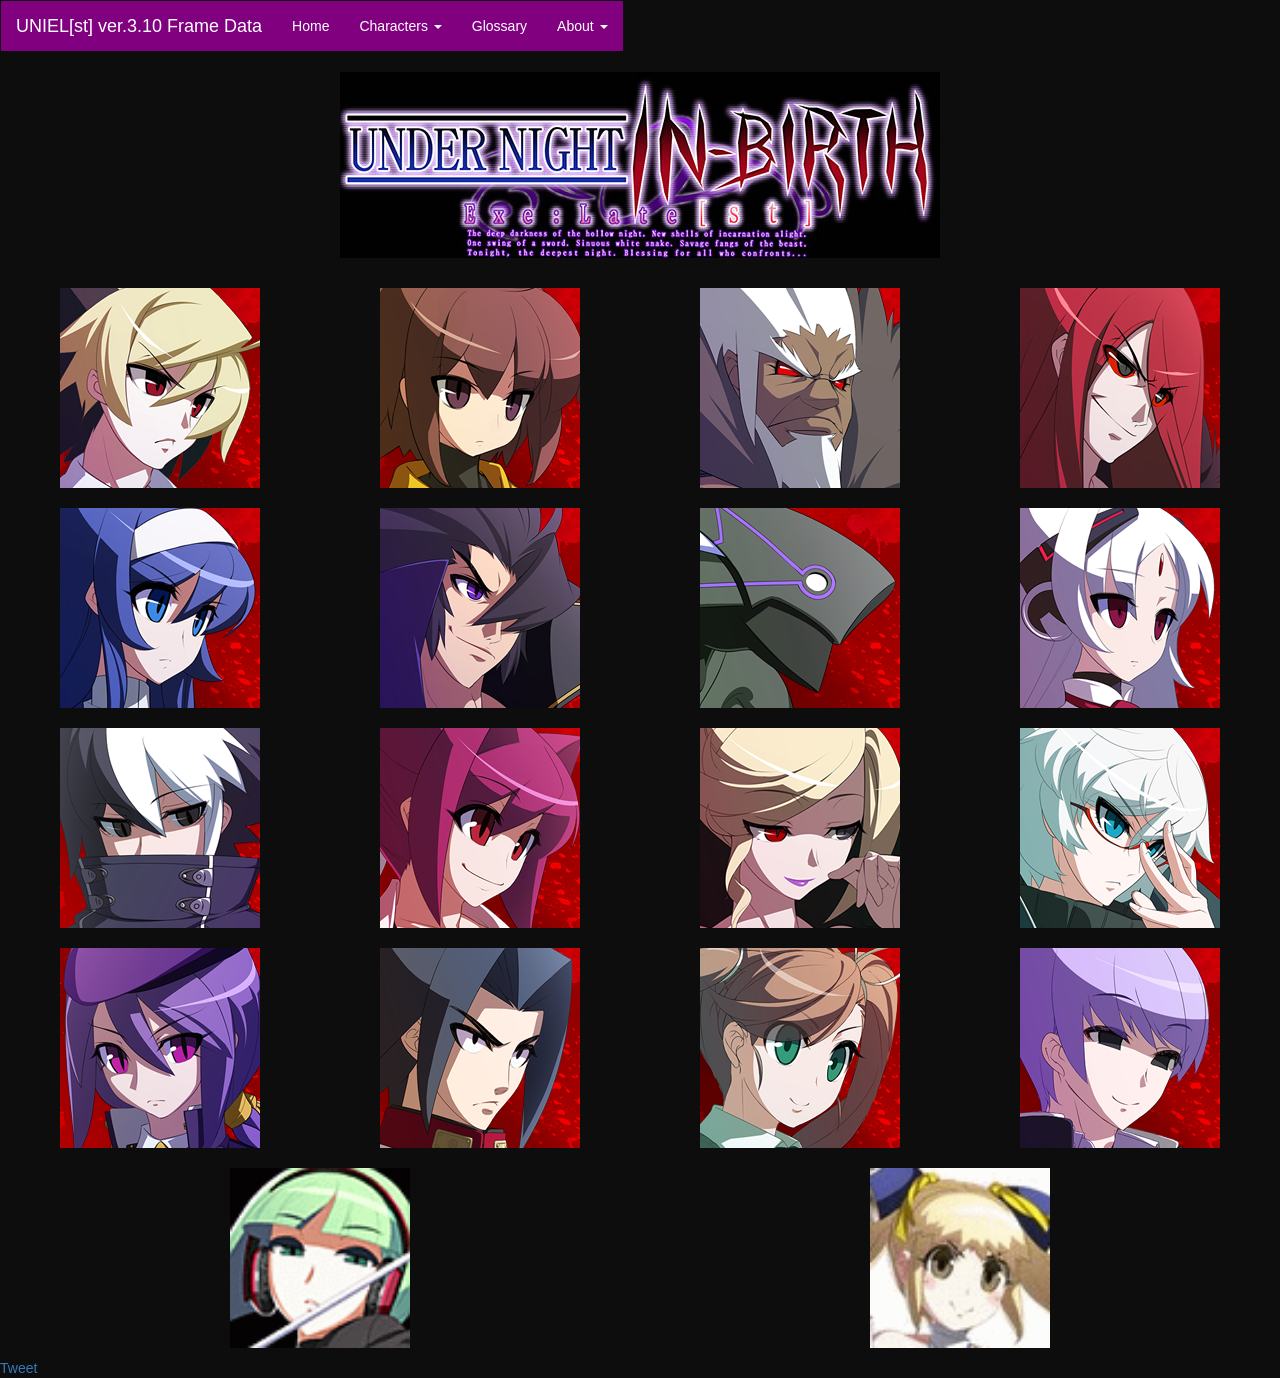
<file: index.html>
<!doctype html>
<html lang="en">
  <head>
    <meta charset="UTF-8">
    <title>Project 1</title>
    <link rel="stylesheet" href="https://maxcdn.bootstrapcdn.com/bootstrap/3.3.7/css/bootstrap.min.css" integrity="sha384-BVYiiSIFeK1dGmJRAkycuHAHRg32OmUcww7on3RYdg4Va+PmSTsz/K68vbdEjh4u" crossorigin="anonymous">
    <link rel="stylesheet" type="text/css" href="./css/master.css">
    <link rel="stylesheet" type="text/css" href="./css/index.css">
  </head>
  <body>
    <!-- TODO: Use PHP to have an include for a universal header and footer so there isn't so much copy and paste code -->
    <header>
      <nav class="navbar navbar-dark bg-light" id="menu">
        <a href="index.html" class="navbar-brand menu-item">UNIEL[st] ver.3.10 Frame Data</a>
        <ul class="nav navbar-nav">
          <li class="nav-item active">
            <a href="index.html" class="nav-link menu-item">Home <span class="sr-only">(current)</span></a>
          </li>
          <li class="dropdown">
            <a href="#" class="dropdown-toggle menu-item" data-toggle="dropdown" role="button" aria-haspopup="true" aria-expanded="false">Characters <span class="caret"></span></a>
            <ul class="dropdown-menu">
              <li><a href="chara/hyde.html">Hyde</a></li>
              <li><a href="chara/linne.html">Linne</a></li>
              <li><a href="chara/waldstein.html">Waldstein</a></li>
              <li><a href="chara/carmine.html">Carmine</a></li>
              <li><a href="construction/index.html">Orie</a></li>
              <li><a href="construction/index.html">Gordeau</a></li>
              <li><a href="construction/index.html">Merkava</a></li>
              <li><a href="construction/index.html">Vatista</a></li>
              <li><a href="construction/index.html">Seth</a></li>
              <li><a href="construction/index.html">Yuzuriha</a></li>
              <li><a href="construction/index.html">Hilda</a></li>
              <li><a href="construction/index.html">Chaos</a></li>
              <li><a href="construction/index.html">Eltnum</a></li>
              <li><a href="construction/index.html">Akatsuki</a></li>
              <li><a href="construction/index.html">Nanase</a></li>
              <li><a href="construction/index.html">Byakuya</a></li>
              <li><a href="construction/index.html">Phonon</a></li>
              <li><a href="construction/index.html">Mika</a></li>
            </ul>
          </li>
          <li class="nav-item">
            <a href="glossary/index.html" class="nav-link menu-item">Glossary</a>
          </li>
          <li class="dropdown">
            <a href="#" class="dropdown-toggle menu-item" data-toggle="dropdown" role="button" aria-haspopup="true" aria-expanded="false">About <span class="caret"></span></a>
            <ul class="dropdown-menu">
              <li><a href="contents/contact.html">Contact Us</a></li>
              <li><a href="contents/faq.html">About This Site</a></li>
              <li><a href="contents/link.html">Links</a></li>
            </ul>
          </li>
        </ul>
      </nav>
    </header>

    <img id="mainLogo" src="./img/unielst_logo.jpg" alt="UNDER NIGHT IN-BIRTH Exe:Late[st]" /><br>

    <div class="chara-icon-row">
      <a href="chara/hyde.html" class="chara-icon">
        <img src="./img/chara_icon/uni01_hyde.png" alt="Hyde" />
      </a>

      <a href="chara/linne.html" class="chara-icon">
        <img src="./img/chara_icon/uni02_linne.png" alt="Linne" />
      </a>

      <a href="chara/waldstein.html" class="chara-icon">
        <img src="./img/chara_icon/uni03_waldstein.png" alt="Waldstein" />
      </a>

      <a href="chara/carmine.html" class="chara-icon">
        <img src="./img/chara_icon/uni04_carmine.png" alt="Carmine" />
      </a>
    </div>

    <div class="chara-icon-row">
      <img class="chara-icon" src="./img/chara_icon/uni05_orie.png" alt="Orie" />
      <img class="chara-icon" src="./img/chara_icon/uni06_gordeau.png" alt="Gordeau" />
      <img class="chara-icon" src="./img/chara_icon/uni07_merkava.png" alt="Merkava" />
      <img class="chara-icon" src="./img/chara_icon/uni08_vatista.png" alt="Vatista" />
    </div>

    <div class="chara-icon-row">
      <img class="chara-icon" src="./img/chara_icon/uni09_seth.png" alt="Seth" />
      <img class="chara-icon" src="./img/chara_icon/uni10_yuzuriha.png" alt="Yuzuriha" />
      <img class="chara-icon" src="./img/chara_icon/uni11_hilda.png" alt="Hilda" />
      <img class="chara-icon" src="./img/chara_icon/uni12_chaos.png" alt="Chaos" />
    </div>

    <div class="chara-icon-row">
      <img class="chara-icon" src="./img/chara_icon/uni13_eltnum.png" alt="Eltnum" />
      <img class="chara-icon" src="./img/chara_icon/uni14_akatsuki.png" alt="Akatsuki" />
      <img class="chara-icon" src="./img/chara_icon/uni15_nanase.png" alt="Nanase" />
      <img class="chara-icon" src="./img/chara_icon/uni16_byakuya.png" alt="Byakuya" />
    </div>

    <div class="chara-icon-row">
      <img class="chara-icon chara-icon-temp" src="./img/uni17_phonon_temp.png" alt="Phonon" />
      <img class="chara-icon chara-icon-temp" src="./img/uni18_mika_temp.png" alt="Mika" />
    </div>

    <footer class="footer">
      <a href="https://twitter.com/share" class="twitter-share-button" data-text="@mattbowytz is the best teacher ever!!!" data-hashtags="CS1550" data-show-count="false">Tweet</a><script async src="https://platform.twitter.com/widgets.js" charset="utf-8"></script>
    </footer>

    <script src="https://ajax.googleapis.com/ajax/libs/jquery/3.1.1/jquery.min.js"></script>
    <script src="https://maxcdn.bootstrapcdn.com/bootstrap/3.3.7/js/bootstrap.min.js" integrity="sha384-Tc5IQib027qvyjSMfHjOMaLkfuWVxZxUPnCJA7l2mCWNIpG9mGCD8wGNIcPD7Txa" crossorigin="anonymous"></script>
  </body>
</html>
</file>
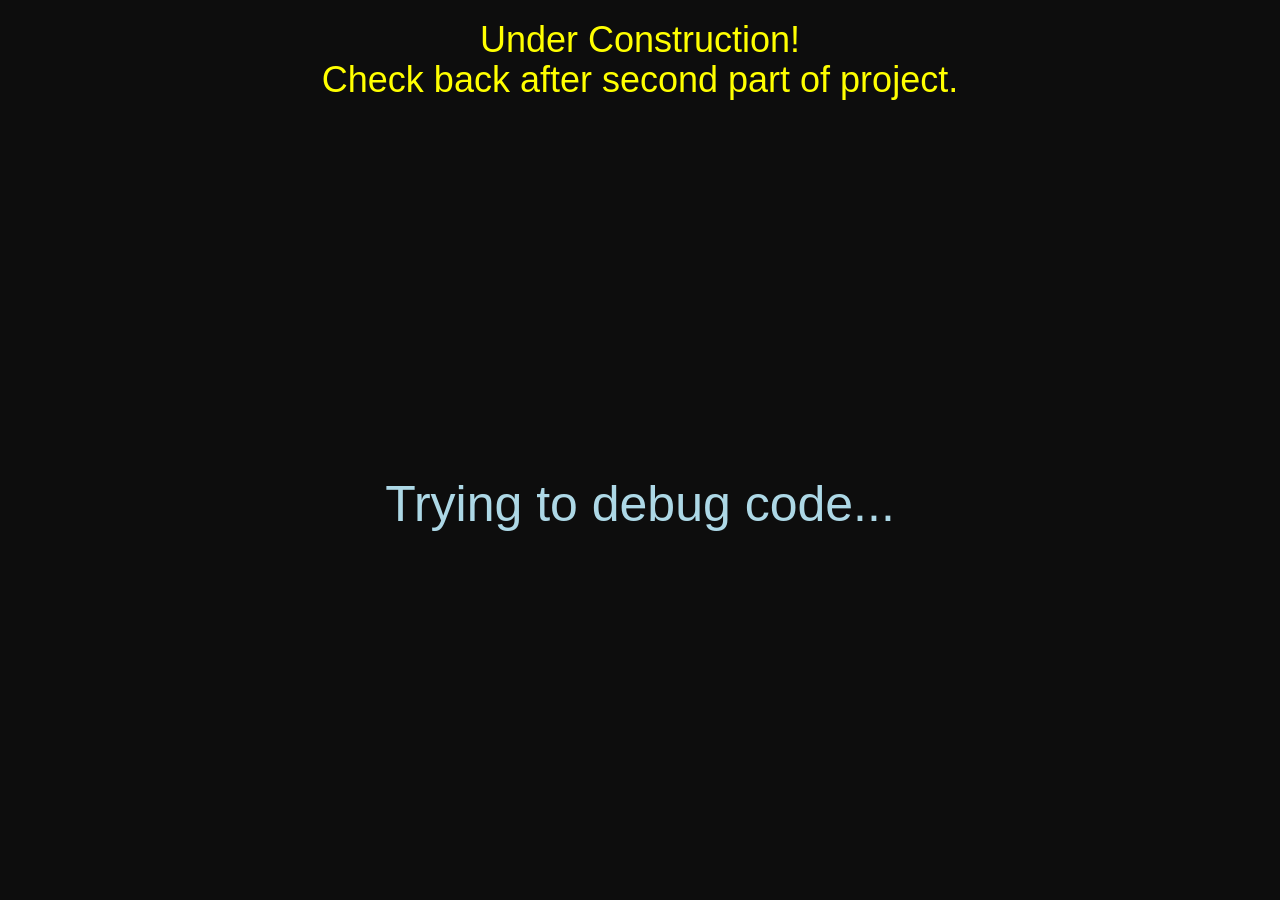
<file: construction/index.html>
<!doctype html>
<html lang="en">
  <head>
    <meta charset="UTF-8">
    <title>Project 1</title>
    <link rel="stylesheet" href="https://maxcdn.bootstrapcdn.com/bootstrap/3.3.7/css/bootstrap.min.css" integrity="sha384-BVYiiSIFeK1dGmJRAkycuHAHRg32OmUcww7on3RYdg4Va+PmSTsz/K68vbdEjh4u" crossorigin="anonymous">
    <link rel="stylesheet" type="text/css" href="../css/master.css">
    <link rel="stylesheet" type="text/css" href="../css/construction.css">
  </head>
  <body>
    <h1>
      Under Construction! <br>
      Check back after second part of project.
    </h1>

    <video autoplay loop>
      <source src="../img/joke/debugging_code.mp4" type="video/mp4">
      Your browser does not support the video tag.
    </video>

    <br><br>

    <p>
      Trying to debug code...
    </p>

    <script src="https://ajax.googleapis.com/ajax/libs/jquery/3.1.1/jquery.min.js"></script>
    <script src="https://maxcdn.bootstrapcdn.com/bootstrap/3.3.7/js/bootstrap.min.js" integrity="sha384-Tc5IQib027qvyjSMfHjOMaLkfuWVxZxUPnCJA7l2mCWNIpG9mGCD8wGNIcPD7Txa" crossorigin="anonymous"></script>
  </body>
</html>
</file>
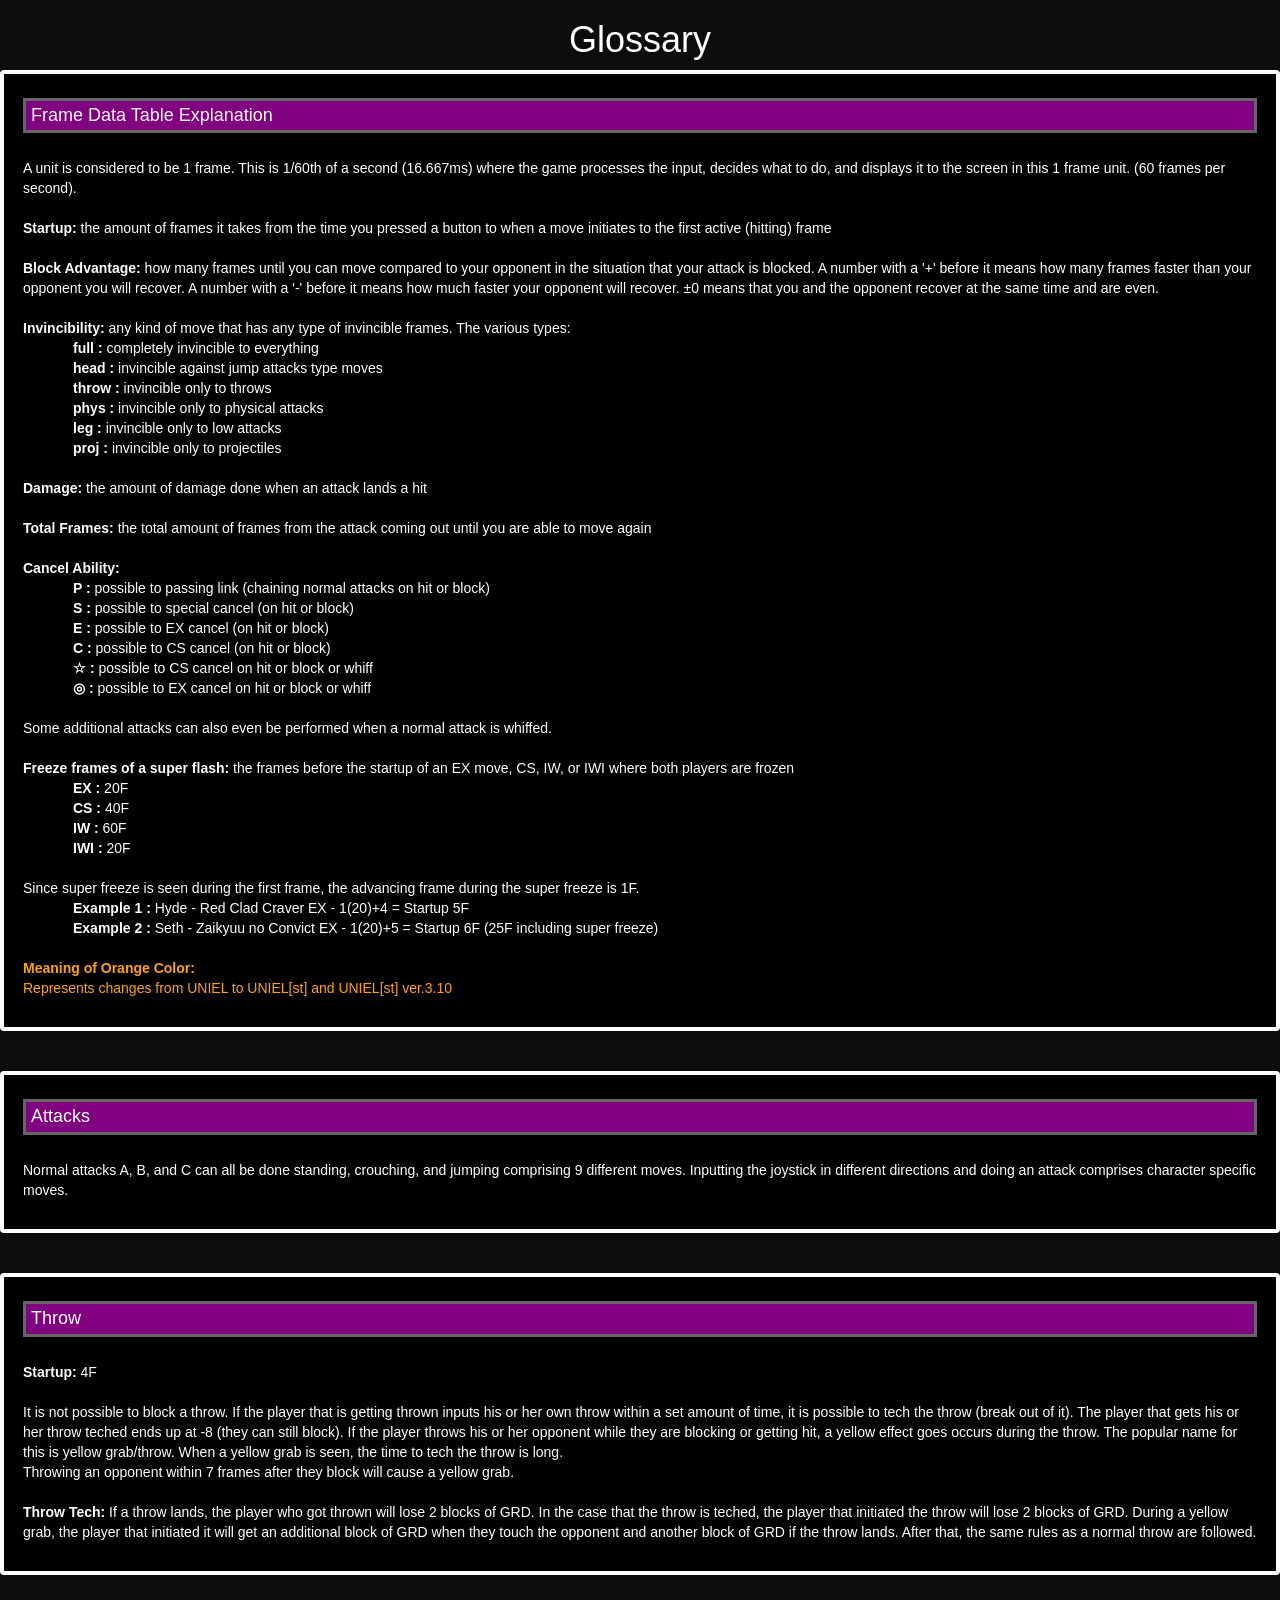
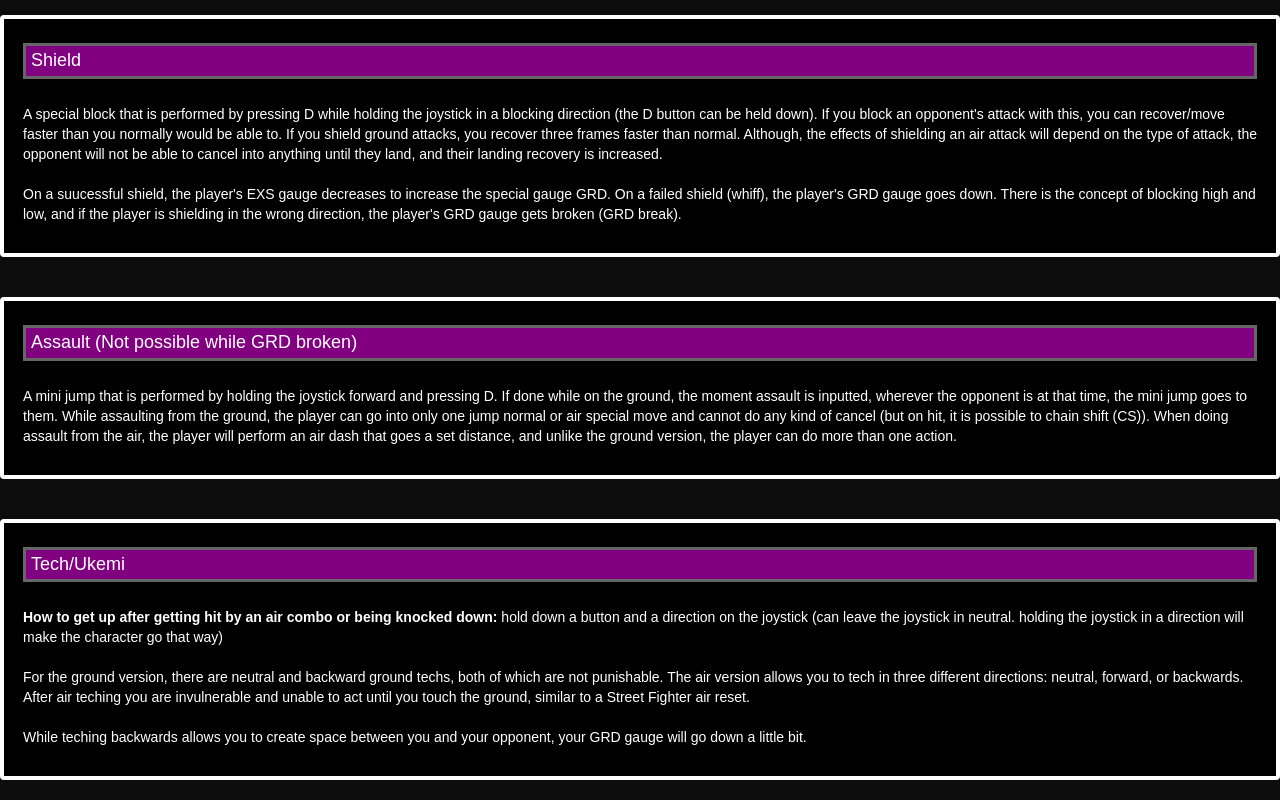
<file: glossary/index.html>
<!doctype html>
<html lang="en">
  <head>
    <meta charset="UTF-8">
    <title>Project 1</title>
    <link rel="stylesheet" href="https://maxcdn.bootstrapcdn.com/bootstrap/3.3.7/css/bootstrap.min.css" integrity="sha384-BVYiiSIFeK1dGmJRAkycuHAHRg32OmUcww7on3RYdg4Va+PmSTsz/K68vbdEjh4u" crossorigin="anonymous">
    <link rel="stylesheet" type="text/css" href="../css/master.css">
    <link rel="stylesheet" type="text/css" href="../css/glossary.css">
  </head>
  <body>
    <h1>Glossary</h1>

    <div class="well section">
      <h4 class="section-title">Frame Data Table Explanation</h4>
      <br>
      <p>
        A unit is considered to be 1 frame. This is 1/60th of a second
        (16.667ms) where the game processes the input, decides what to do, and
        displays it to the screen in this 1 frame unit. (60 frames per second).

        <br><br>

        <span class="term">Startup:</span>
        the amount of frames it takes from the time you pressed a button to when
        a move initiates to the first active (hitting) frame

        <br><br>

        <span class="term">Block Advantage:</span>
        how many frames until you can move compared to your opponent in the
        situation that your attack is blocked. A number with a '+' before it
        means how many frames faster than your opponent you will recover. A
        number with a '-' before it means how much faster your opponent will
        recover. &plusmn0 means that you and the opponent recover at the same
        time and are even.

        <br><br>

        <span class="term">Invincibility:</span>
        any kind of move that has any type of invincible frames. The various
        types:

        <br>
        <span class="term sub-term">full :</span>
        completely invincible to everything
        <br>
        <span class="term sub-term">head :</span>
        invincible against jump attacks type moves
        <br>
        <span class="term sub-term">throw :</span>
        invincible only to throws
        <br>
        <span class="term sub-term">phys :</span>
        invincible only to physical attacks
        <br>
        <span class="term sub-term">leg :</span>
        invincible only to low attacks
        <br>
        <span class="term sub-term">proj :</span>
        invincible only to projectiles

        <br><br>

        <span class="term">Damage:</span>
        the amount of damage done when an attack lands a hit

        <br><br>

        <span class="term">Total Frames:</span>
        the total amount of frames from the attack coming out until you are able
        to move again

        <br><br>

        <span class="term">Cancel Ability:</span>

        <br>
        <span class="term sub-term">P :</span>
        possible to passing link (chaining normal attacks on hit or block)
        <br>
        <span class="term sub-term">S :</span>
        possible to special cancel (on hit or block)
        <br>
        <span class="term sub-term">E :</span>
        possible to EX cancel (on hit or block)
        <br>
        <span class="term sub-term">C :</span>
        possible to CS cancel (on hit or block)
        <br>
        <span class="term sub-term">&#9734 :</span>
        possible to CS cancel on hit or block or whiff
        <br>
        <span class="term sub-term">&#9678 :</span>
        possible to EX cancel on hit or block or whiff

        <br><br>

        Some additional attacks can also even be performed when a normal attack
        is whiffed.

        <br><br>

        <span class="term">Freeze frames of a super flash:</span>
        the frames before the startup of an EX move, CS, IW, or IWI where both
        players are frozen

        <br>
        <span class="term sub-term">EX :</span>
        20F
        <br>
        <span class="term sub-term">CS :</span>
        40F
        <br>
        <span class="term sub-term">IW :</span>
        60F
        <br>
        <span class="term sub-term">IWI :</span>
        20F

        <br><br>

        Since super freeze is seen during the first frame, the advancing frame
        during the super freeze is 1F.

        <br>
        <span class="term sub-term">Example 1 :</span>
        Hyde - Red Clad Craver EX - 1(20)+4 = Startup 5F
        <br>
        <span class="term sub-term">Example 2 :</span>
        Seth - Zaikyuu no Convict EX - 1(20)+5 = Startup 6F (25F including super
        freeze)

        <br><br>

        <span class="term version-change">Meaning of Orange Color:</span>
        <br>
        <span class="version-change">Represents changes from UNIEL to UNIEL[st]
          and UNIEL[st] ver.3.10</span>
      </p>
    </div>

    <br>

    <div class="well section">
      <h4 class="section-title">Attacks</h4>
      <br>
      <p>
        Normal attacks A, B, and C can all be done standing, crouching, and
        jumping comprising 9 different moves. Inputting the joystick in
        different directions and doing an attack comprises character specific
        moves.
      </p>
    </div>

    <br>

    <div class="well section">
      <h4 class="section-title">Throw</h4>
      <br>
      <p>
        <span class="term">Startup:</span>
        4F

        <br><br>

        It is not possible to block a throw. If the player that is getting
        thrown inputs his or her own throw within a set amount of time, it is
        possible to tech the throw (break out of it). The player that gets his
        or her throw teched ends up at -8 (they can still block). If the player
        throws his or her opponent while they are blocking or getting hit, a
        yellow effect goes occurs during the throw. The popular name for this is
        yellow grab/throw. When a yellow grab is seen, the time to tech the
        throw is long.

        <br>

        Throwing an opponent within 7 frames after they block will cause a
        yellow grab.

        <br><br>

        <span class="term">Throw Tech:</span>
        If a throw lands, the player who got thrown will lose 2 blocks of GRD.
        In the case that the throw is teched, the player that initiated the
        throw will lose 2 blocks of GRD.
        <!-- TODO: Check how the yellow grab case actually works, in UNIEL, the
        rules are the same as a normal grab -->
        During a yellow grab, the player that initiated it will get an
        additional block of GRD when they touch the opponent and another block
        of GRD if the throw lands. After that, the same rules as a normal throw
        are followed.
    </div>

    <br>

    <div class="well section">
      <h4 class="section-title">Shield</h4>
      <br>
      <p>
        A special block that is performed by pressing D while holding the
        joystick in a blocking direction (the D button can be held down). If you
        block an opponent's attack with this, you can recover/move faster than
        you normally would be able to. If you shield ground attacks, you recover
        three frames faster than normal. Although, the effects of shielding an
        air attack will depend on the type of attack, the opponent will not be
        able to cancel into anything until they land, and their landing recovery
        is increased.

        <br><br>

        On a suucessful shield, the player's EXS gauge decreases to increase the
        special gauge GRD. On a failed shield (whiff), the player's GRD gauge
        goes down. There is the concept of blocking high and low, and if the
        player is shielding in the wrong direction, the player's GRD gauge gets
        broken (GRD break).
      </p>
    </div>

    <br>

    <div class="well section">
      <h4 class="section-title">Assault (Not possible while GRD broken)</h4>
      <br>
      <p>
        A mini jump that is performed by holding the joystick forward and
        pressing D. If done while on the ground, the moment assault is inputted,
        wherever the opponent is at that time, the mini jump goes to them. While
        assaulting from the ground, the player can go into only one jump normal
        or air special move and cannot do any kind of cancel (but on hit, it is
        possible to chain shift (CS)). When doing assault from the air, the
        player will perform an air dash that goes a set distance, and unlike the
        ground version, the player can do more than one action.
      </p>
    </div>

    <br>

    <div class="well section">
      <h4 class="section-title">Tech/Ukemi</h4>
      <br>
      <p>
        <span class="term">How to get up after getting hit by an air combo or
          being knocked down:</span>
        hold down a button and a direction on the joystick (can leave the
        joystick in neutral. holding the joystick in a direction will make the
        character go that way)

        <br><br>

        For the ground version, there are neutral and backward ground techs,
        both of which are not punishable. The air version allows you to tech in
        three different directions: neutral, forward, or backwards. After air
        teching you are invulnerable and unable to act until you touch the
        ground, similar to a Street Fighter air reset.

        <br><br>

        While teching backwards allows you to create space between you and your
        opponent, your GRD gauge will go down a little bit.
      </p>
    </div>

    <script src="https://ajax.googleapis.com/ajax/libs/jquery/3.1.1/jquery.min.js"></script>
    <script src="https://maxcdn.bootstrapcdn.com/bootstrap/3.3.7/js/bootstrap.min.js" integrity="sha384-Tc5IQib027qvyjSMfHjOMaLkfuWVxZxUPnCJA7l2mCWNIpG9mGCD8wGNIcPD7Txa" crossorigin="anonymous"></script>
  </body>
</html>
</file>
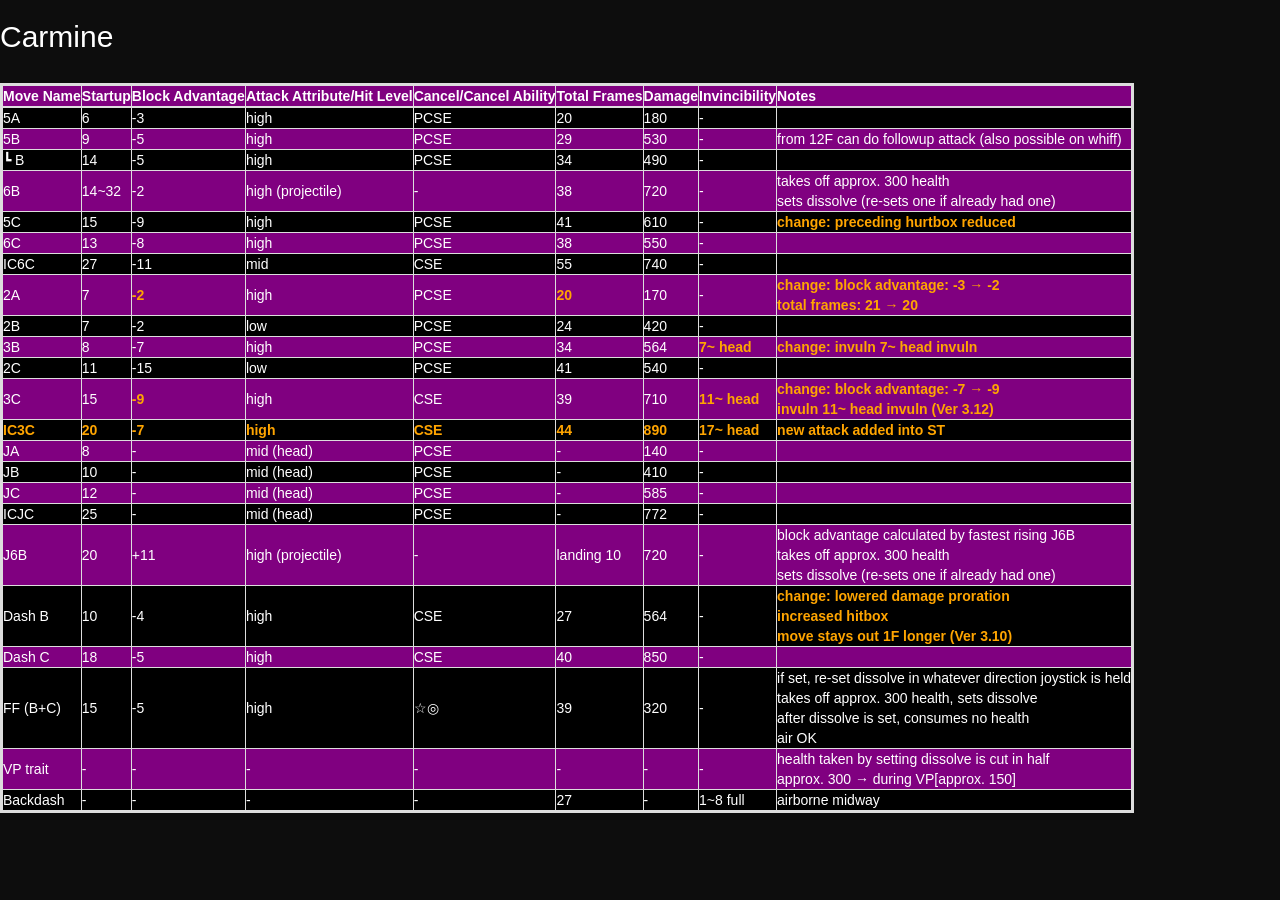
<file: chara/carmine.html>
<!doctype html>
<html lang="en">
  <head>
    <meta charset="UTF-8">
    <title>Project 1</title>
    <link rel="stylesheet" href="https://maxcdn.bootstrapcdn.com/bootstrap/3.3.7/css/bootstrap.min.css" integrity="sha384-BVYiiSIFeK1dGmJRAkycuHAHRg32OmUcww7on3RYdg4Va+PmSTsz/K68vbdEjh4u" crossorigin="anonymous">
    <link rel="stylesheet" type="text/css" href="../css/master.css">
    <link rel="stylesheet" type="text/css" href="../css/frame_data.css">
  </head>
  <body>
    <h2>Carmine</h2>

    <br>

    <img src="../img/chara_portrait/carmine_portrait.png" alt="Carmine" class="chara-portrait" />

    <table class="table-striped table-bordered table-hover frame-data-table">
      <thead>
        <tr>
          <th>Move Name</th>
          <th>Startup</th>
          <th>Block Advantage</th>
          <th>Attack Attribute/Hit Level</th>
          <th>Cancel/Cancel Ability</th>
          <th>Total Frames</th>
          <th>Damage</th>
          <th>Invincibility</th>
          <th>Notes</th>
        </tr>
      </thead>
      <tbody>
        <tr>
          <td>5A</td>
          <td>6</td>
          <td>-3</td>
          <td>high</td>
          <td>PCSE</td>
          <td>20</td>
          <td>180</td>
          <td>-</td>
          <td></td>
        </tr>
        <tr>
          <td>5B</td>
          <td>9</td>
          <td>-5</td>
          <td>high</td>
          <td>PCSE</td>
          <td>29</td>
          <td>530</td>
          <td>-</td>
          <td>from 12F can do followup attack (also possible on whiff)</td>
        </tr>
        <tr>
          <td>&#9495 B</td>
          <td>14</td>
          <td>-5</td>
          <td>high</td>
          <td>PCSE</td>
          <td>34</td>
          <td>490</td>
          <td>-</td>
          <td></td>
        </tr>
        <tr>
          <td>6B</td>
          <td>14~32</td>
          <td>-2</td>
          <td>high (projectile)</td>
          <td>-</td>
          <td>38</td>
          <td>720</td>
          <td>-</td>
          <td>
            takes off approx. 300 health <br>
            sets dissolve (re-sets one if already had one)
          </td>
        </tr>
        <tr>
          <td>5C</td>
          <td>15</td>
          <td>-9</td>
          <td>high</td>
          <td>PCSE</td>
          <td>41</td>
          <td>610</td>
          <td>-</td>
          <td class="balance-change">
            change: preceding hurtbox reduced
          </td>
        </tr>
        <tr>
          <td>6C</td>
          <td>13</td>
          <td>-8</td>
          <td>high</td>
          <td>PCSE</td>
          <td>38</td>
          <td>550</td>
          <td>-</td>
          <td></td>
        </tr>
        <tr>
          <td>IC6C</td>
          <td>27</td>
          <td>-11</td>
          <td>mid</td>
          <td>CSE</td>
          <td>55</td>
          <td>740</td>
          <td>-</td>
          <td></td>
        </tr>
        <tr>
          <td>2A</td>
          <td>7</td>
          <td class="balance-change">-2</td>
          <td>high</td>
          <td>PCSE</td>
          <td class="balance-change">20</td>
          <td>170</td>
          <td>-</td>
          <td class="balance-change">
            change: block advantage: -3 → -2 <br>
            total frames: 21 → 20
          </td>
        </tr>
        <tr>
          <td>2B</td>
          <td>7</td>
          <td>-2</td>
          <td>low</td>
          <td>PCSE</td>
          <td>24</td>
          <td>420</td>
          <td>-</td>
          <td></td>
        </tr>
        <tr>
          <td>3B</td>
          <td>8</td>
          <td>-7</td>
          <td>high</td>
          <td>PCSE</td>
          <td>34</td>
          <td>564</td>
          <td class="balance-change">7~ head</td>
          <td class="balance-change">
              change: invuln 7~ head invuln
            </span>
          </td>
        </tr>
        <tr>
          <td>2C</td>
          <td>11</td>
          <td>-15</td>
          <td>low</td>
          <td>PCSE</td>
          <td>41</td>
          <td>540</td>
          <td>-</td>
          <td></td>
        </tr>
        <tr>
          <td>3C</td>
          <td>15</td>
          <td class="balance-change">-9</td>
          <td>high</td>
          <td>CSE</td>
          <td>39</td>
          <td>710</td>
          <td class="balance-change">11~ head</td>
          <td class="balance-change">
            change: block advantage: -7 → -9 <br>
            invuln 11~ head invuln (Ver 3.12)
          </td>
        </tr>
        <tr>
          <td class="balance-change">IC3C</td>
          <td class="balance-change">20</td>
          <td class="balance-change">-7</td>
          <td class="balance-change">high</td>
          <td class="balance-change">CSE</td>
          <td class="balance-change">44</td>
          <td class="balance-change">890</td>
          <td class="balance-change">17~ head</td>
          <td class="balance-change">new attack added into ST</td>
        </tr>
        <tr>
          <td>JA</td>
          <td>8</td>
          <td>-</td>
          <td>mid (head)</td>
          <td>PCSE</td>
          <td>-</td>
          <td>140</td>
          <td>-</td>
          <td></td>
        </tr>
        <tr>
          <td>JB</td>
          <td>10</td>
          <td>-</td>
          <td>mid (head)</td>
          <td>PCSE</td>
          <td>-</td>
          <td>410</td>
          <td>-</td>
          <td></td>
        </tr>
        <tr>
          <td>JC</td>
          <td>12</td>
          <td>-</td>
          <td>mid (head)</td>
          <td>PCSE</td>
          <td>-</td>
          <td>585</td>
          <td>-</td>
          <td></td>
        </tr>
        <tr>
          <td>ICJC</td>
          <td>25</td>
          <td>-</td>
          <td>mid (head)</td>
          <td>PCSE</td>
          <td>-</td>
          <td>772</td>
          <td>-</td>
          <td></td>
        </tr>
        <tr>
          <td>J6B</td>
          <td>20</td>
          <td>+11</td>
          <td>high (projectile)</td>
          <td>-</td>
          <td>landing 10</td>
          <td>720</td>
          <td>-</td>
          <td>
            block advantage calculated by fastest rising J6B <br>
            takes off approx. 300 health <br>
            sets dissolve (re-sets one if already had one)
          </td>
        </tr>
        <tr>
          <td>Dash B</td>
          <td>10</td>
          <td>-4</td>
          <td>high</td>
          <td>CSE</td>
          <td>27</td>
          <td>564</td>
          <td>-</td>
          <td class="balance-change">
            change: lowered damage proration <br>
            increased hitbox <br>
            move stays out 1F longer (Ver 3.10)
          </td>
        </tr>
        <tr>
          <td>Dash C</td>
          <td>18</td>
          <td>-5</td>
          <td>high</td>
          <td>CSE</td>
          <td>40</td>
          <td>850</td>
          <td>-</td>
          <td></td>
        </tr>
        <tr>
          <!-- TODO: get real name of Carmine's FF -->
          <td>FF (B+C)</td>
          <td>15</td>
          <td>-5</td>
          <td>high</td>
          <td>&#9734&#9678</td>
          <td>39</td>
          <td>320</td>
          <td>-</td>
          <td>
            if set, re-set dissolve in whatever direction joystick is held <br>
            takes off approx. 300 health, sets dissolve <br>
            after dissolve is set, consumes no health <br>
            air OK
          </td>
        </tr>
        <tr>
          <td>VP trait</td>
          <td>-</td>
          <td>-</td>
          <td>-</td>
          <td>-</td>
          <td>-</td>
          <td>-</td>
          <td>-</td>
          <td>
            health taken by setting dissolve is cut in half <br>
            approx. 300 → during VP[approx. 150]
          </td>
        </tr>
        <tr>
          <td>Backdash</td>
          <td>-</td>
          <td>-</td>
          <td>-</td>
          <td>-</td>
          <td>27</td>
          <td>-</td>
          <td>1~8 full</td>
          <td>airborne midway</td>
        </tr>
        <!-- TODO: 236+A for Carmine -->
      </tbody>
    </table>

    <script src="https://ajax.googleapis.com/ajax/libs/jquery/3.1.1/jquery.min.js"></script>
    <script src="https://maxcdn.bootstrapcdn.com/bootstrap/3.3.7/js/bootstrap.min.js" integrity="sha384-Tc5IQib027qvyjSMfHjOMaLkfuWVxZxUPnCJA7l2mCWNIpG9mGCD8wGNIcPD7Txa" crossorigin="anonymous"></script>
  </body>
</html>
</file>
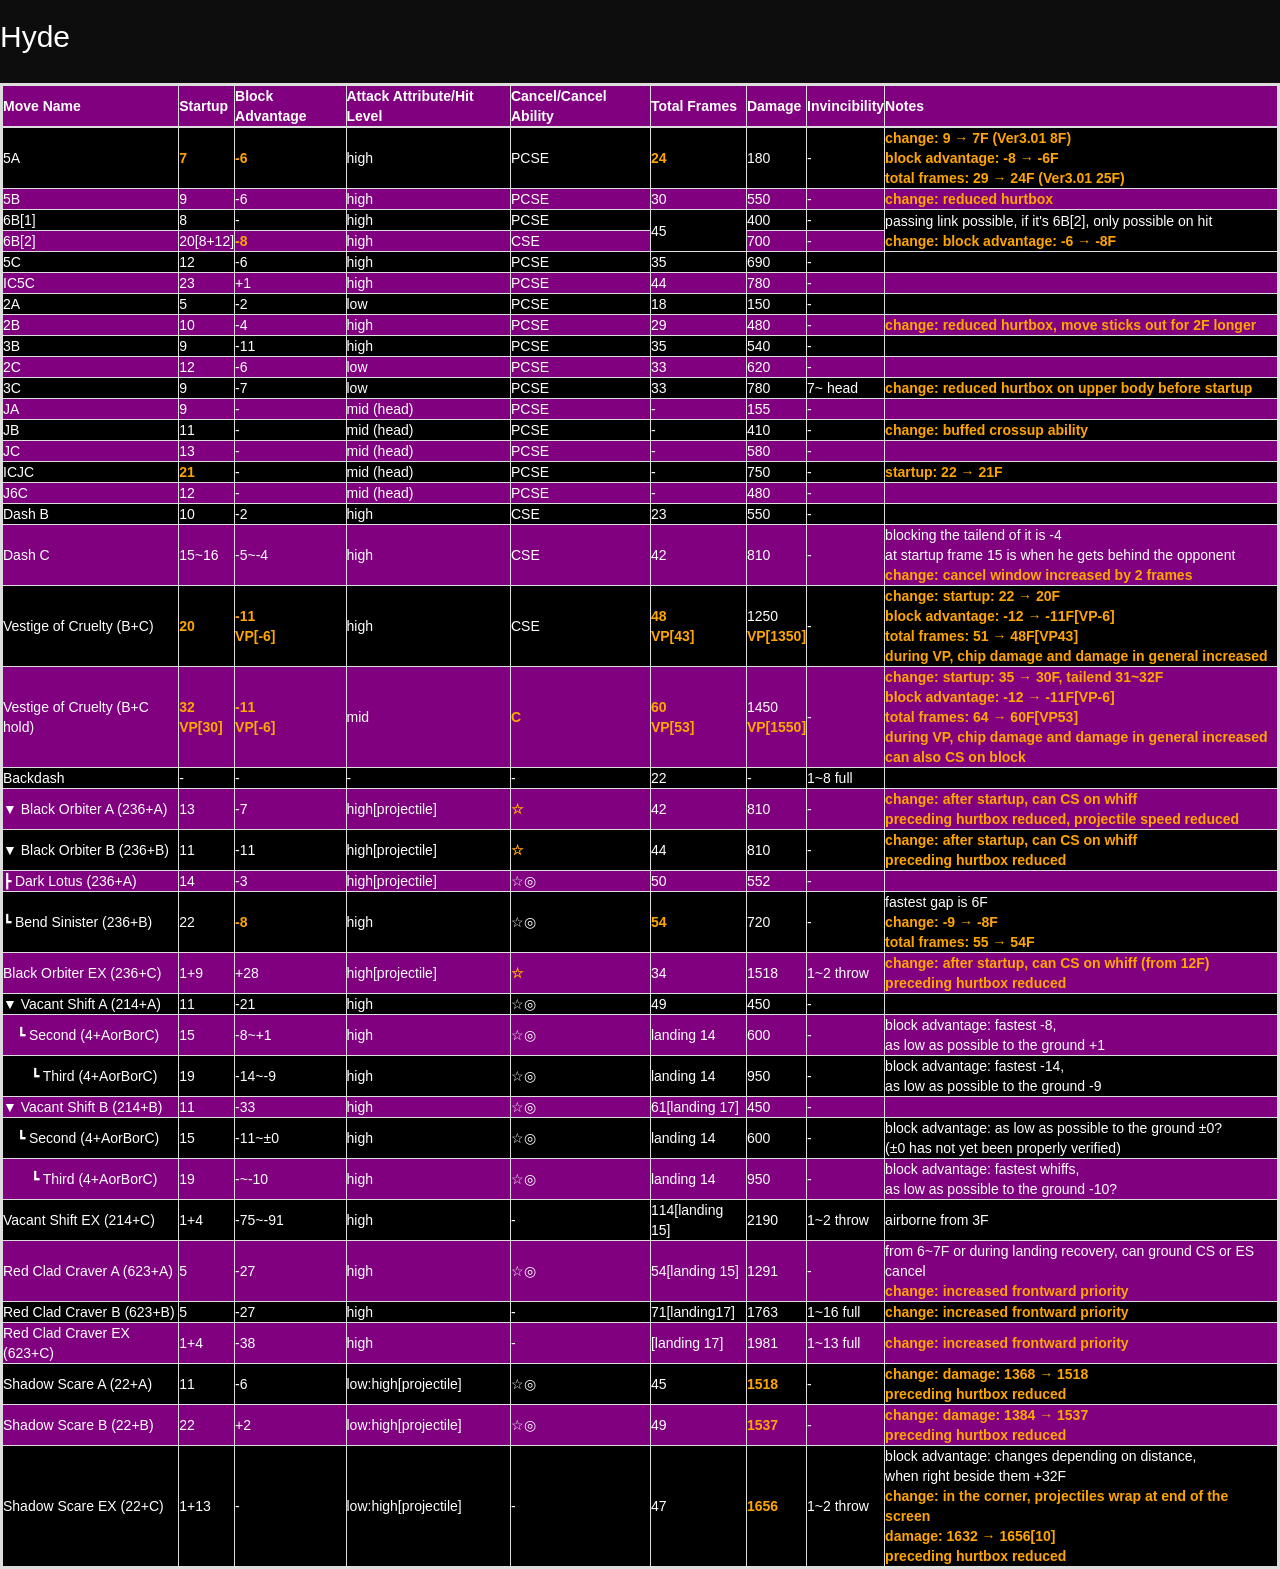
<file: chara/hyde.html>
<!doctype html>
<html lang="en">
  <head>
    <meta charset="UTF-8">
    <title>Project 1</title>
    <link rel="stylesheet" href="https://maxcdn.bootstrapcdn.com/bootstrap/3.3.7/css/bootstrap.min.css" integrity="sha384-BVYiiSIFeK1dGmJRAkycuHAHRg32OmUcww7on3RYdg4Va+PmSTsz/K68vbdEjh4u" crossorigin="anonymous">
    <link rel="stylesheet" type="text/css" href="../css/master.css">
    <link rel="stylesheet" type="text/css" href="../css/frame_data.css">
  </head>
  <body>
    <h2>Hyde</h2>

    <br>

    <img src="../img/chara_portrait/hyde_portrait.png" alt="Hyde" class="chara-portrait" />

    <table class="table-striped table-bordered table-hover frame-data-table">
      <thead>
        <tr>
          <th>Move Name</th>
          <th>Startup</th>
          <th>Block Advantage</th>
          <th>Attack Attribute/Hit Level</th>
          <th>Cancel/Cancel Ability</th>
          <th>Total Frames</th>
          <th>Damage</th>
          <th>Invincibility</th>
          <th>Notes</th>
        </tr>
      </thead>
      <tbody>
        <tr>
          <td>5A</td>
          <td class="balance-change">7</td>
          <td class="balance-change">-6</td>
          <td>high</td>
          <td>PCSE</td>
          <td class="balance-change">24</td>
          <td>180</td>
          <td>-</td>
          <td class="balance-change">
            change: 9 → 7F (Ver3.01 8F) <br>
            block advantage: -8 → -6F <br>
            total frames: 29 → 24F (Ver3.01 25F)
          </td>
        </tr>
        <tr>
          <td>5B</td>
          <td>9</td>
          <td>-6</td>
          <td>high</td>
          <td>PCSE</td>
          <td>30</td>
          <td>550</td>
          <td>-</td>
          <td class="balance-change">
            change: reduced hurtbox
          </td>
        </tr>
        <tr>
          <td>6B[1]</td>
          <td>8</td>
          <td>-</td>
          <td>high</td>
          <td>PCSE</td>
          <td rowspan="2">45</td>
          <td>400</td>
          <td>-</td>
          <td rowspan="2">
            passing link possible, if it's 6B[2], only possible on hit <br>
            <span class="balance-change">change: block advantage: -6 → -8F</span>
          </td>
        </tr>
        <tr>
          <td>6B[2]</td>
          <td>20[8+12]</td>
          <td class="balance-change">-8</td>
          <td>high</td>
          <td>CSE</td>
          <td>700</td>
          <td>-</td>
        </tr>
        <tr>
          <td>5C</td>
          <td>12</td>
          <td>-6</td>
          <td>high</td>
          <td>PCSE</td>
          <td>35</td>
          <td>690</td>
          <td>-</td>
          <td></td>
        </tr>
        <tr>
          <td>IC5C</td>
          <td>23</td>
          <td>+1</td>
          <td>high</td>
          <td>PCSE</td>
          <td>44</td>
          <td>780</td>
          <td>-</td>
          <td></td>
        </tr>
        <tr>
          <td>2A</td>
          <td>5</td>
          <td>-2</td>
          <td>low</td>
          <td>PCSE</td>
          <td>18</td>
          <td>150</td>
          <td>-</td>
          <td></td>
        </tr>
        <tr>
          <td>2B</td>
          <td>10</td>
          <td>-4</td>
          <td>high</td>
          <td>PCSE</td>
          <td>29</td>
          <td>480</td>
          <td>-</td>
          <td class="balance-change">
            change: reduced hurtbox, move sticks out for 2F longer
          </td>
        </tr>
        <tr>
          <td>3B</td>
          <td>9</td>
          <td>-11</td>
          <td>high</td>
          <td>PCSE</td>
          <td>35</td>
          <td>540</td>
          <td>-</td>
          <td></td>
        </tr>
        <tr>
          <td>2C</td>
          <td>12</td>
          <td>-6</td>
          <td>low</td>
          <td>PCSE</td>
          <td>33</td>
          <td>620</td>
          <td>-</td>
          <td></td>
        </tr>
        <tr>
          <td>3C</td>
          <td>9</td>
          <td>-7</td>
          <td>low</td>
          <td>PCSE</td>
          <td>33</td>
          <td>780</td>
          <td>7~ head</td>
          <td class="balance-change">
            change: reduced hurtbox on upper body before startup
          </td>
        </tr>
        <tr>
          <td>JA</td>
          <td>9</td>
          <td>-</td>
          <td>mid (head)</td>
          <td>PCSE</td>
          <td>-</td>
          <td>155</td>
          <td>-</td>
          <td></td>
        </tr>
        <tr>
          <td>JB</td>
          <td>11</td>
          <td>-</td>
          <td>mid (head)</td>
          <td>PCSE</td>
          <td>-</td>
          <td>410</td>
          <td>-</td>
          <td class="balance-change">
            change: buffed crossup ability
          </td>
        </tr>
        <tr>
          <td>JC</td>
          <td>13</td>
          <td>-</td>
          <td>mid (head)</td>
          <td>PCSE</td>
          <td>-</td>
          <td>580</td>
          <td>-</td>
          <td></td>
        </tr>
        <tr>
          <td>ICJC</td>
          <td class="balance-change">21</td>
          <td>-</td>
          <td>mid (head)</td>
          <td>PCSE</td>
          <td>-</td>
          <td>750</td>
          <td>-</td>
          <td class="balance-change">
            startup: 22 → 21F
          </td>
        </tr>
        <tr>
          <td>J6C</td>
          <td>12</td>
          <td>-</td>
          <td>mid (head)</td>
          <td>PCSE</td>
          <td>-</td>
          <td>480</td>
          <td>-</td>
          <td></td>
        </tr>
        <tr>
          <td>Dash B</td>
          <td>10</td>
          <td>-2</td>
          <td>high</td>
          <td>CSE</td>
          <td>23</td>
          <td>550</td>
          <td>-</td>
          <td></td>
        </tr>
        <tr>
          <td>Dash C</td>
          <td>15~16</td>
          <td>-5~-4</td>
          <td>high</td>
          <td>CSE</td>
          <td>42</td>
          <td>810</td>
          <td>-</td>
          <td>
            blocking the tailend of it is -4 <br>
            at startup frame 15 is when he gets behind the opponent<br>
            <span class="balance-change">change: cancel window increased by 2 frames</span>
          </td>
        </tr>
        <tr>
          <td>Vestige of Cruelty (B+C)</td>
          <td class="balance-change">20</td>
          <td class="balance-change">
            -11 <br>
            VP[-6]
          </td>
          <td>high</td>
          <td>CSE</td>
          <td class="balance-change">
            48 <br>
            VP[43]
          </td>
          <td>
            1250 <br>
            <span class="balance-change">VP[1350]</span>
          </td>
          <td>-</td>
          <td class="balance-change">
            change: startup: 22 → 20F <br>
            block advantage: -12 → -11F[VP-6] <br>
            total frames: 51 → 48F[VP43] <br>
            during VP, chip damage and damage in general increased
          </td>
        </tr>
        <tr>
          <td>Vestige of Cruelty (B+C hold)</td>
          <td class="balance-change">
            32 <br>
            VP[30]
          </td>
          <td class="balance-change">
            -11 <br>
            VP[-6]
          </td>
          <td>mid</td>
          <td class="balance-change">C</td>
          <td class="balance-change">
            60 <br>
            VP[53]
          </td>
          <td>
            1450 <br>
            <span class="balance-change">VP[1550]</span>
          </td>
          <td>-</td>
          <td class="balance-change">
            change: startup: 35 → 30F, tailend 31~32F <br>
            block advantage: -12 → -11F[VP-6] <br>
            total frames: 64 → 60F[VP53] <br>
            during VP, chip damage and damage in general increased <br>
            can also CS on block
          </td>
        </tr>
        <tr>
          <td>Backdash</td>
          <td>-</td>
          <td>-</td>
          <td>-</td>
          <td>-</td>
          <td>22</td>
          <td>-</td>
          <td>1~8 full</td>
          <td></td>
        </tr>
        <tr>
          <td>&#9660 Black Orbiter A (236+A)</td>
          <td>13</td>
          <td>-7</td>
          <td>high[projectile]</td>
          <td class="balance-change">&#9734</td>
          <td>42</td>
          <td>810</td>
          <td>-</td>
          <td class="balance-change">
            change: after startup, can CS on whiff <br>
            preceding hurtbox reduced, projectile speed reduced
          </td>
        </tr>
        <tr>
          <td>&#9660 Black Orbiter B (236+B)</td>
          <td>11</td>
          <td>-11</td>
          <td>high[projectile]</td>
          <td class="balance-change">&#9734</td>
          <td>44</td>
          <td>810</td>
          <td>-</td>
          <td class="balance-change">
            change: after startup, can CS on whiff <br>
            preceding hurtbox reduced
          </td>
        </tr>
        <tr>
          <td>&#9507 Dark Lotus (236+A)</td>
          <td>14</td>
          <td>-3</td>
          <td>high[projectile]</td>
          <td>&#9734&#9678</td>
          <td>50</td>
          <td>552</td>
          <td>-</td>
          <td></td>
        </tr>
        <tr>
          <td>&#9495 Bend Sinister (236+B)</td>
          <td>22</td>
          <td class="balance-change">-8</td>
          <td>high</td>
          <td>&#9734&#9678</td>
          <td class="balance-change">54</td>
          <td>720</td>
          <td>-</td>
          <td>
            fastest gap is 6F <br>
            <span class="balance-change">
              change: -9 → -8F <br>
              total frames: 55 → 54F
            </span>
          </td>
        </tr>
        <tr>
          <td>Black Orbiter EX (236+C)</td>
          <td>1+9</td>
          <td>+28</td>
          <td>high[projectile]</td>
          <td class="balance-change">&#9734</td>
          <td>34</td>
          <td>1518</td>
          <td>1~2 throw</td>
          <td class="balance-change">
            change: after startup, can CS on whiff (from 12F) <br>
            preceding hurtbox reduced
          </td>
        </tr>
        <tr>
          <td>&#9660 Vacant Shift A (214+A)</td>
          <td>11</td>
          <td>-21</td>
          <td>high</td>
          <td>&#9734&#9678</td>
          <td>49</td>
          <td>450</td>
          <td>-</td>
          <td></td>
        </tr>
        <tr>
          <td class="second-rekka">&#9495 Second (4+AorBorC)</td>
          <td>15</td>
          <td>-8~+1</td>
          <td>high</td>
          <td>&#9734&#9678</td>
          <td>landing 14</td>
          <td>600</td>
          <td>-</td>
          <td>
            block advantage: fastest -8, <br>
            as low as possible to the ground +1
          </td>
        </tr>
        <tr>
          <td class="third-rekka">&#9495 Third (4+AorBorC)</td>
          <td>19</td>
          <td>-14~-9</td>
          <td>high</td>
          <td>&#9734&#9678</td>
          <td>landing 14</td>
          <td>950</td>
          <td>-</td>
          <td>
            block advantage: fastest -14, <br>
            as low as possible to the ground -9
          </td>
        </tr>
        <tr>
          <td>&#9660 Vacant Shift B (214+B)</td>
          <td>11</td>
          <td>-33</td>
          <td>high</td>
          <td>&#9734&#9678</td>
          <td>61[landing 17]</td>
          <td>450</td>
          <td>-</td>
          <td></td>
        </tr>
        <tr>
          <td class="second-rekka">&#9495 Second (4+AorBorC)</td>
          <td>15</td>
          <td>-11~&plusmn0</td>
          <td>high</td>
          <td>&#9734&#9678</td>
          <td>landing 14</td>
          <td>600</td>
          <td>-</td>
          <td>
            block advantage: as low as possible to the ground &plusmn0? <br>
            (&plusmn0 has not yet been properly verified)
          </td>
        </tr>
        <tr>
          <td class="third-rekka">&#9495 Third (4+AorBorC)</td>
          <td>19</td>
          <td>-~-10</td>
          <td>high</td>
          <td>&#9734&#9678</td>
          <td>landing 14</td>
          <td>950</td>
          <td>-</td>
          <td>
            block advantage: fastest whiffs, <br>
            as low as possible to the ground -10?
          </td>
        </tr>
        <tr>
          <td>Vacant Shift EX (214+C)</td>
          <td>1+4</td>
          <td>-75~-91</td>
          <td>high</td>
          <td>-</td>
          <td>114[landing 15]</td>
          <td>2190</td>
          <td>1~2 throw</td>
          <td>airborne from 3F</td>
        </tr>
        <tr>
          <td>Red Clad Craver A (623+A)</td>
          <td>5</td>
          <td>-27</td>
          <td>high</td>
          <td>&#9734&#9678</td>
          <td>54[landing 15]</td>
          <td>1291</td>
          <td>-</td>
          <td>
            from 6~7F or during landing recovery, can ground CS or ES cancel <br>
            <span class="balance-change">
              change: increased frontward priority
            </span>
          </td>
        </tr>
        <tr>
          <td>Red Clad Craver B (623+B)</td>
          <td>5</td>
          <td>-27</td>
          <td>high</td>
          <td>-</td>
          <td>71[landing17]</td>
          <td>1763</td>
          <td>1~16 full</td>
          <td class="balance-change">change: increased frontward priority</td>
        </tr>
        <tr>
          <td>Red Clad Craver EX (623+C)</td>
          <td>1+4</td>
          <td>-38</td>
          <td>high</td>
          <td>-</td>
          <td>[landing 17]</td>
          <td>1981</td>
          <td>1~13 full</td>
          <td class="balance-change">change: increased frontward priority</td>
        </tr>
        <tr>
          <td>Shadow Scare A (22+A)</td>
          <td>11</td>
          <td>-6</td>
          <td>low:high[projectile]</td>
          <td>&#9734&#9678</td>
          <td>45</td>
          <td class="balance-change">1518</td>
          <td>-</td>
          <td class="balance-change">
            change: damage: 1368 → 1518 <br>
            preceding hurtbox reduced
          </td>
        </tr>
        <tr>
          <td>Shadow Scare B (22+B)</td>
          <td>22</td>
          <td>+2</td>
          <td>low:high[projectile]</td>
          <td>&#9734&#9678</td>
          <td>49</td>
          <td class="balance-change">1537</td>
          <td>-</td>
          <td class="balance-change">
            change: damage: 1384 → 1537 <br>
            preceding hurtbox reduced
          </td>
        </tr>
        <tr>
          <td>Shadow Scare EX (22+C)</td>
          <td>1+13</td>
          <td>-</td>
          <td>low:high[projectile]</td>
          <td>-</td>
          <td>47</td>
          <td class="balance-change">1656</td>
          <td>1~2 throw</td>
          <td>
            block advantage: changes depending on distance, <br>
            when right beside them +32F <br>
            <span class="balance-change">
              change: in the corner, projectiles wrap at end of the screen <br>
              damage: 1632 → 1656[10] <br>
              preceding hurtbox reduced
            </span>
          </td>
        </tr>
        <!-- TODO: J236A for Hyde -->
      </tbody>
    </table>

    <script src="https://ajax.googleapis.com/ajax/libs/jquery/3.1.1/jquery.min.js"></script>
    <script src="https://maxcdn.bootstrapcdn.com/bootstrap/3.3.7/js/bootstrap.min.js" integrity="sha384-Tc5IQib027qvyjSMfHjOMaLkfuWVxZxUPnCJA7l2mCWNIpG9mGCD8wGNIcPD7Txa" crossorigin="anonymous"></script>
  </body>
</html>
</file>
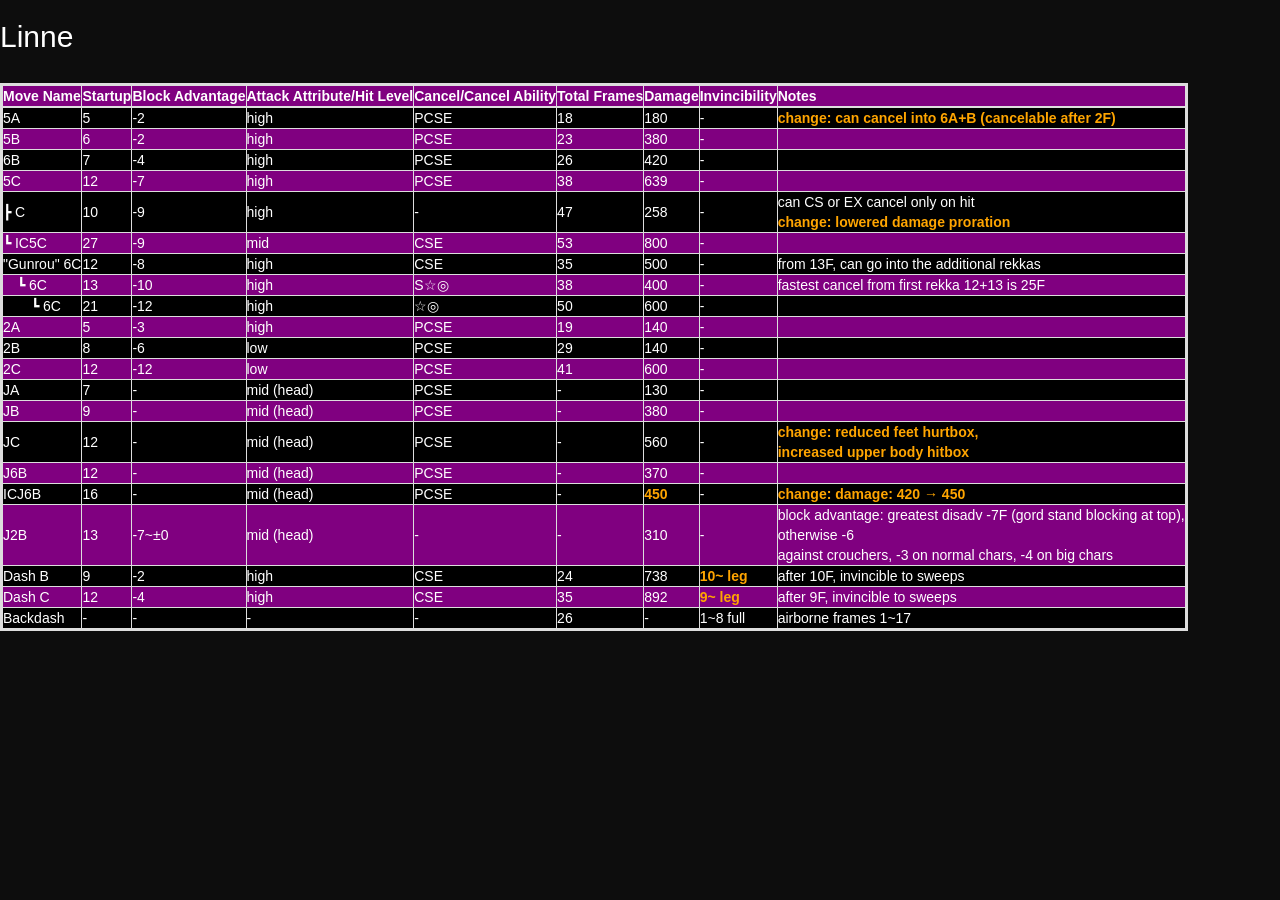
<file: chara/linne.html>
<!doctype html>
<html lang="en">
  <head>
    <meta charset="UTF-8">
    <title>Project 1</title>
    <link rel="stylesheet" href="https://maxcdn.bootstrapcdn.com/bootstrap/3.3.7/css/bootstrap.min.css" integrity="sha384-BVYiiSIFeK1dGmJRAkycuHAHRg32OmUcww7on3RYdg4Va+PmSTsz/K68vbdEjh4u" crossorigin="anonymous">
    <link rel="stylesheet" type="text/css" href="../css/master.css">
    <link rel="stylesheet" type="text/css" href="../css/frame_data.css">
  </head>
  <body>
    <h2>Linne</h2>

    <br>

    <img src="../img/chara_portrait/linne_portrait.png" alt="Linne" class="chara-portrait" />

    <table class="table-striped table-bordered table-hover frame-data-table">
      <thead>
        <tr>
          <th>Move Name</th>
          <th>Startup</th>
          <th>Block Advantage</th>
          <th>Attack Attribute/Hit Level</th>
          <th>Cancel/Cancel Ability</th>
          <th>Total Frames</th>
          <th>Damage</th>
          <th>Invincibility</th>
          <th>Notes</th>
        </tr>
      </thead>
      <tbody>
        <tr>
          <td>5A</td>
          <td>5</td>
          <td>-2</td>
          <td>high</td>
          <td>PCSE</td>
          <td>18</td>
          <td>180</td>
          <td>-</td>
          <!-- TODO: need to check if it means canceling into or from 6AB -->
          <td class="balance-change">
            change: can cancel into 6A+B (cancelable after 2F)
          </td>
        </tr>
        <tr>
          <td>5B</td>
          <td>6</td>
          <td>-2</td>
          <td>high</td>
          <td>PCSE</td>
          <td>23</td>
          <td>380</td>
          <td>-</td>
          <td></td>
        </tr>
        <tr>
          <td>6B</td>
          <td>7</td>
          <td>-4</td>
          <td>high</td>
          <td>PCSE</td>
          <td>26</td>
          <td>420</td>
          <td>-</td>
          <td></td>
        </tr>
        <tr>
          <td>5C</td>
          <td>12</td>
          <td>-7</td>
          <td>high</td>
          <td>PCSE</td>
          <td>38</td>
          <td>639</td>
          <td>-</td>
          <td></td>
        </tr>
        <tr>
          <td>&#9507 C</td>
          <td>10</td>
          <td>-9</td>
          <td>high</td>
          <td>-</td>
          <td>47</td>
          <td>258</td>
          <td>-</td>
          <td>
            can CS or EX cancel only on hit <br>
            <span class="balance-change">
              change: lowered damage proration
            </span>
          </td>
        </tr>
        <tr>
          <td>&#9495 IC5C</td>
          <td>27</td>
          <td>-9</td>
          <td>mid</td>
          <td>CSE</td>
          <td>53</td>
          <td>800</td>
          <td>-</td>
          <td></td>
        </tr>
        <tr>
          <td>"Gunrou" 6C</td>
          <td>12</td>
          <td>-8</td>
          <td>high</td>
          <td>CSE</td>
          <td>35</td>
          <td>500</td>
          <td>-</td>
          <td>from 13F, can go into the additional rekkas</td>
        </tr>
        <tr>
          <td class="second-rekka">&#9495 6C</td>
          <td>13</td>
          <td>-10</td>
          <td>high</td>
          <td>S&#9734&#9678</td>
          <td>38</td>
          <td>400</td>
          <td>-</td>
          <td>fastest cancel from first rekka 12+13 is 25F</td>
        </tr>
        <tr>
          <td class="third-rekka">&#9495 6C</td>
          <td>21</td>
          <td>-12</td>
          <td>high</td>
          <td>&#9734&#9678</td>
          <td>50</td>
          <td>600</td>
          <td>-</td>
          <td></td>
        </tr>
        <tr>
          <td>2A</td>
          <td>5</td>
          <td>-3</td>
          <td>high</td>
          <td>PCSE</td>
          <td>19</td>
          <td>140</td>
          <td>-</td>
          <td></td>
        </tr>
        <tr>
          <td>2B</td>
          <td>8</td>
          <td>-6</td>
          <td>low</td>
          <td>PCSE</td>
          <td>29</td>
          <td>140</td>
          <td>-</td>
          <td></td>
        </tr>
        <tr>
          <td>2C</td>
          <td>12</td>
          <td>-12</td>
          <td>low</td>
          <td>PCSE</td>
          <td>41</td>
          <td>600</td>
          <td>-</td>
          <td></td>
        </tr>
        <tr>
          <td>JA</td>
          <td>7</td>
          <td>-</td>
          <td>mid (head)</td>
          <td>PCSE</td>
          <td>-</td>
          <td>130</td>
          <td>-</td>
          <td></td>
        </tr>
        <tr>
          <td>JB</td>
          <td>9</td>
          <td>-</td>
          <td>mid (head)</td>
          <td>PCSE</td>
          <td>-</td>
          <td>380</td>
          <td>-</td>
          <td></td>
        </tr>
        <tr>
          <td>JC</td>
          <td>12</td>
          <td>-</td>
          <td>mid (head)</td>
          <td>PCSE</td>
          <td>-</td>
          <td>560</td>
          <td>-</td>
          <td class="balance-change">
            change: reduced feet hurtbox, <br>
            increased upper body hitbox
          </td>
        </tr>
        <tr>
          <td>J6B</td>
          <td>12</td>
          <td>-</td>
          <td>mid (head)</td>
          <td>PCSE</td>
          <td>-</td>
          <td>370</td>
          <td>-</td>
          <td></td>
        </tr>
        <tr>
          <td>ICJ6B</td>
          <td>16</td>
          <td>-</td>
          <td>mid (head)</td>
          <td>PCSE</td>
          <td>-</td>
          <td class="balance-change">450</td>
          <td>-</td>
          <td class="balance-change">change: damage: 420 → 450</td>
        </tr>
        <tr>
          <td>J2B</td>
          <td>13</td>
          <td>-7~&plusmn0</td>
          <td>mid (head)</td>
          <td>-</td>
          <td>-</td>
          <td>310</td>
          <td>-</td>
          <td>
            block advantage: greatest disadv -7F (gord stand blocking at top), <br>
            otherwise -6 <br>
            against crouchers, -3 on normal chars, -4 on big chars
          </td>
        </tr>
        <tr>
          <td>Dash B</td>
          <td>9</td>
          <td>-2</td>
          <td>high</td>
          <td>CSE</td>
          <td>24</td>
          <td>738</td>
          <td class="balance-change">10~ leg</td>
          <td>after 10F, invincible to sweeps</td>
        </tr>
        <tr>
          <td>Dash C</td>
          <td>12</td>
          <td>-4</td>
          <td>high</td>
          <td>CSE</td>
          <td>35</td>
          <td>892</td>
          <td class="balance-change">9~ leg</td>
          <td>after 9F, invincible to sweeps</td>
        </tr>
        <tr>
          <td>Backdash</td>
          <td>-</td>
          <td>-</td>
          <td>-</td>
          <td>-</td>
          <td>26</td>
          <td>-</td>
          <td>1~8 full</td>
          <td>airborne frames 1~17</td>
        </tr>
        <!-- TODO: while dashing 6+A+B for Linne -->
      </tbody>
    </table>

    <script src="https://ajax.googleapis.com/ajax/libs/jquery/3.1.1/jquery.min.js"></script>
    <script src="https://maxcdn.bootstrapcdn.com/bootstrap/3.3.7/js/bootstrap.min.js" integrity="sha384-Tc5IQib027qvyjSMfHjOMaLkfuWVxZxUPnCJA7l2mCWNIpG9mGCD8wGNIcPD7Txa" crossorigin="anonymous"></script>
  </body>
</html>
</file>
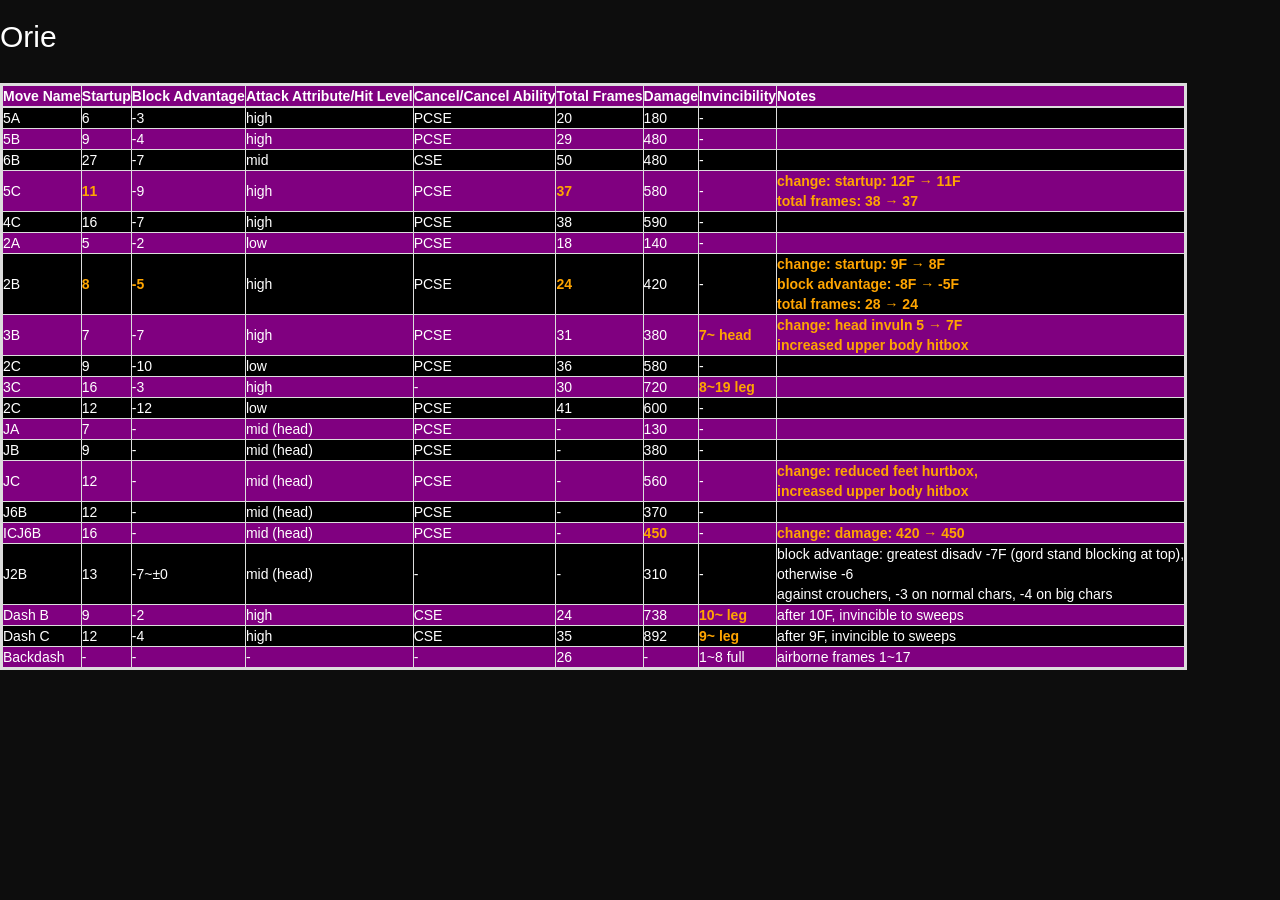
<file: chara/orie.html>
<!doctype html>
<html lang="en">
  <head>
    <meta charset="UTF-8">
    <title>Project 1</title>
    <link rel="stylesheet" href="https://maxcdn.bootstrapcdn.com/bootstrap/3.3.7/css/bootstrap.min.css" integrity="sha384-BVYiiSIFeK1dGmJRAkycuHAHRg32OmUcww7on3RYdg4Va+PmSTsz/K68vbdEjh4u" crossorigin="anonymous">
    <link rel="stylesheet" type="text/css" href="../css/master.css">
    <link rel="stylesheet" type="text/css" href="../css/frame_data.css">
  </head>
  <body>
    <h2>Orie</h2>

    <br>

    <img src="../img/chara_portrait/orie_portrait.png" alt="Orie" class="chara-portrait" />

    <table class="table-striped table-bordered table-hover frame-data-table">
      <thead>
        <tr>
          <th>Move Name</th>
          <th>Startup</th>
          <th>Block Advantage</th>
          <th>Attack Attribute/Hit Level</th>
          <th>Cancel/Cancel Ability</th>
          <th>Total Frames</th>
          <th>Damage</th>
          <th>Invincibility</th>
          <th>Notes</th>
        </tr>
      </thead>
      <tbody>
        <tr>
          <td>5A</td>
          <td>6</td>
          <td>-3</td>
          <td>high</td>
          <td>PCSE</td>
          <td>20</td>
          <td>180</td>
          <td>-</td>
          <td></td>
        </tr>
        <tr>
          <td>5B</td>
          <td>9</td>
          <td>-4</td>
          <td>high</td>
          <td>PCSE</td>
          <td>29</td>
          <td>480</td>
          <td>-</td>
          <td></td>
        </tr>
        <tr>
          <td>6B</td>
          <td>27</td>
          <td>-7</td>
          <td>mid</td>
          <td>CSE</td>
          <td>50</td>
          <td>480</td>
          <td>-</td>
          <td></td>
        </tr>
        <tr>
          <td>5C</td>
          <td class="balance-change">11</td>
          <td>-9</td>
          <td>high</td>
          <td>PCSE</td>
          <td class="balance-change">37</td>
          <td>580</td>
          <td>-</td>
          <td class="balance-change">
            change: startup: 12F → 11F <br>
            total frames: 38 → 37
          </td>
        </tr>
        <tr>
          <td>4C</td>
          <td>16</td>
          <td>-7</td>
          <td>high</td>
          <td>PCSE</td>
          <td>38</td>
          <td>590</td>
          <td>-</td>
          <td></td>
        </tr>
        <tr>
          <td>2A</td>
          <td>5</td>
          <td>-2</td>
          <td>low</td>
          <td>PCSE</td>
          <td>18</td>
          <td>140</td>
          <td>-</td>
          <td></td>
        </tr>
        <tr>
          <td>2B</td>
          <td class="balance-change">8</td>
          <td class="balance-change">-5</td>
          <td>high</td>
          <td>PCSE</td>
          <td class="balance-change">24</td>
          <td>420</td>
          <td>-</td>
          <td class="balance-change">
            change: startup: 9F → 8F <br>
            block advantage: -8F → -5F <br>
            total frames: 28 → 24
          </td>
        </tr>
        <tr>
          <td>3B</td>
          <td>7</td>
          <td>-7</td>
          <td>high</td>
          <td>PCSE</td>
          <td>31</td>
          <td>380</td>
          <td class="balance-change">7~ head</td>
          <td class="balance-change">
            change: head invuln 5 → 7F <br>
            increased upper body hitbox
          </td>
        </tr>
        <tr>
          <td>2C</td>
          <td>9</td>
          <td>-10</td>
          <td>low</td>
          <td>PCSE</td>
          <td>36</td>
          <td>580</td>
          <td>-</td>
          <td></td>
        </tr>
        <tr>
          <td>3C</td>
          <td>16</td>
          <td>-3</td>
          <td>high</td>
          <td>-</td>
          <td>30</td>
          <td>720</td>
          <td class="balance-change">8~19 leg</td>
          <td><!-- Fill this out --></td>
        </tr>
        <!-- TODO: JA for Orie -->
        <tr>
          <td>2C</td>
          <td>12</td>
          <td>-12</td>
          <td>low</td>
          <td>PCSE</td>
          <td>41</td>
          <td>600</td>
          <td>-</td>
          <td></td>
        </tr>
        <tr>
          <td>JA</td>
          <td>7</td>
          <td>-</td>
          <td>mid (head)</td>
          <td>PCSE</td>
          <td>-</td>
          <td>130</td>
          <td>-</td>
          <td></td>
        </tr>
        <tr>
          <td>JB</td>
          <td>9</td>
          <td>-</td>
          <td>mid (head)</td>
          <td>PCSE</td>
          <td>-</td>
          <td>380</td>
          <td>-</td>
          <td></td>
        </tr>
        <tr>
          <td>JC</td>
          <td>12</td>
          <td>-</td>
          <td>mid (head)</td>
          <td>PCSE</td>
          <td>-</td>
          <td>560</td>
          <td>-</td>
          <td class="balance-change">
            change: reduced feet hurtbox, <br>
            increased upper body hitbox
          </td>
        </tr>
        <tr>
          <td>J6B</td>
          <td>12</td>
          <td>-</td>
          <td>mid (head)</td>
          <td>PCSE</td>
          <td>-</td>
          <td>370</td>
          <td>-</td>
          <td></td>
        </tr>
        <tr>
          <td>ICJ6B</td>
          <td>16</td>
          <td>-</td>
          <td>mid (head)</td>
          <td>PCSE</td>
          <td>-</td>
          <td class="balance-change">450</td>
          <td>-</td>
          <td class="balance-change">change: damage: 420 → 450</td>
        </tr>
        <tr>
          <td>J2B</td>
          <td>13</td>
          <td>-7~&plusmn0</td>
          <td>mid (head)</td>
          <td>-</td>
          <td>-</td>
          <td>310</td>
          <td>-</td>
          <td>
            block advantage: greatest disadv -7F (gord stand blocking at top), <br>
            otherwise -6 <br>
            against crouchers, -3 on normal chars, -4 on big chars
          </td>
        </tr>
        <tr>
          <td>Dash B</td>
          <td>9</td>
          <td>-2</td>
          <td>high</td>
          <td>CSE</td>
          <td>24</td>
          <td>738</td>
          <td class="balance-change">10~ leg</td>
          <td>after 10F, invincible to sweeps</td>
        </tr>
        <tr>
          <td>Dash C</td>
          <td>12</td>
          <td>-4</td>
          <td>high</td>
          <td>CSE</td>
          <td>35</td>
          <td>892</td>
          <td class="balance-change">9~ leg</td>
          <td>after 9F, invincible to sweeps</td>
        </tr>
        <tr>
          <td>Backdash</td>
          <td>-</td>
          <td>-</td>
          <td>-</td>
          <td>-</td>
          <td>26</td>
          <td>-</td>
          <td>1~8 full</td>
          <td>airborne frames 1~17</td>
        </tr>
        <!-- TODO: while dashing 6+A+B for Linne -->
      </tbody>
    </table>

    <script src="https://ajax.googleapis.com/ajax/libs/jquery/3.1.1/jquery.min.js"></script>
    <script src="https://maxcdn.bootstrapcdn.com/bootstrap/3.3.7/js/bootstrap.min.js" integrity="sha384-Tc5IQib027qvyjSMfHjOMaLkfuWVxZxUPnCJA7l2mCWNIpG9mGCD8wGNIcPD7Txa" crossorigin="anonymous"></script>
  </body>
</html>
</file>
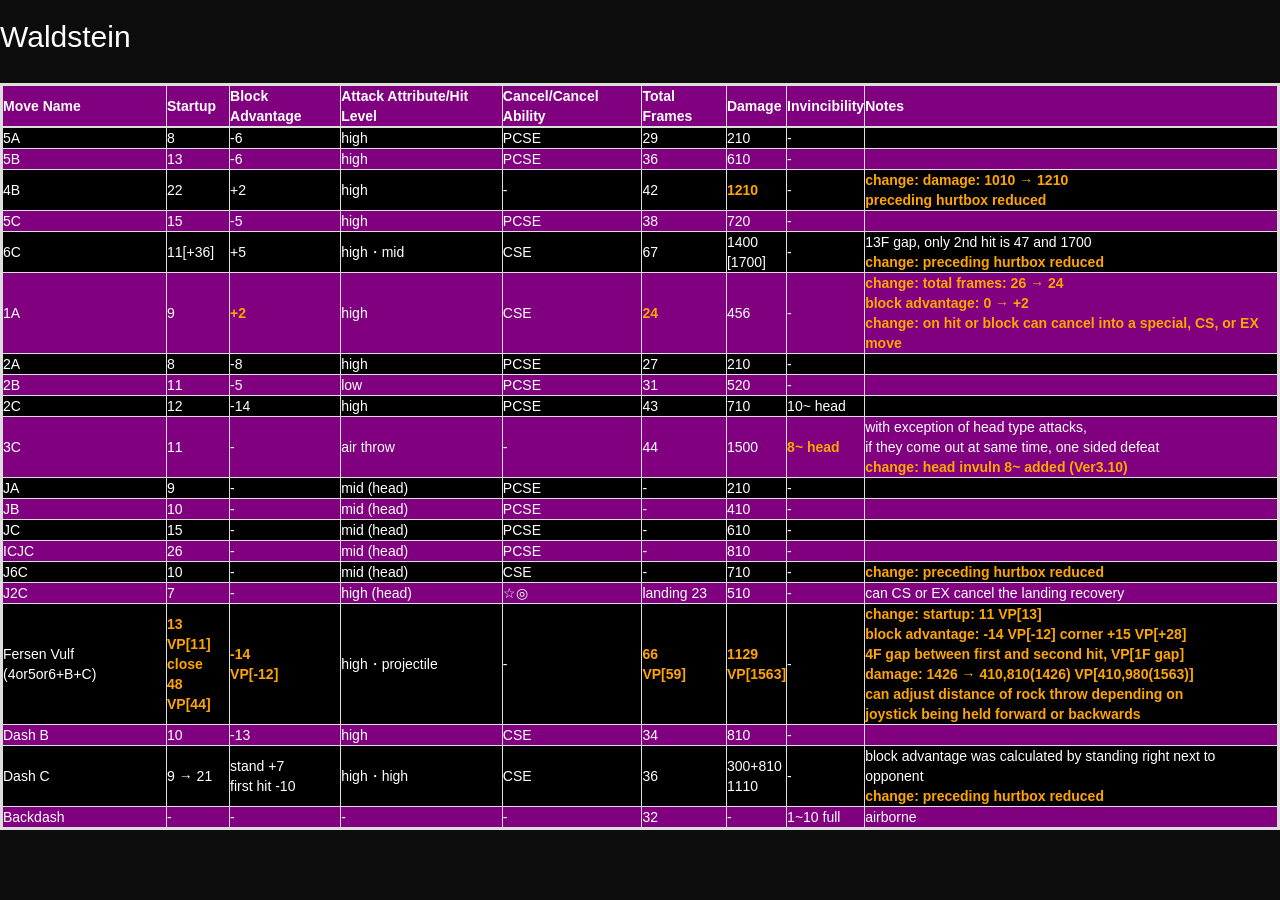
<file: chara/waldstein.html>
<!doctype html>
<html lang="en">
  <head>
    <meta charset="UTF-8">
    <title>Project 1</title>
    <link rel="stylesheet" href="https://maxcdn.bootstrapcdn.com/bootstrap/3.3.7/css/bootstrap.min.css" integrity="sha384-BVYiiSIFeK1dGmJRAkycuHAHRg32OmUcww7on3RYdg4Va+PmSTsz/K68vbdEjh4u" crossorigin="anonymous">
    <link rel="stylesheet" type="text/css" href="../css/master.css">
    <link rel="stylesheet" type="text/css" href="../css/frame_data.css">
  </head>
  <body>
    <h2>Waldstein</h2>

    <br>

    <img src="../img/chara_portrait/waldstein_portrait.png" alt="Waldstein" class="chara-portrait" />

    <table class="table-striped table-bordered table-hover frame-data-table">
      <thead>
        <tr>
          <th>Move Name</th>
          <th>Startup</th>
          <th>Block Advantage</th>
          <th>Attack Attribute/Hit Level</th>
          <th>Cancel/Cancel Ability</th>
          <th>Total Frames</th>
          <th>Damage</th>
          <th>Invincibility</th>
          <th>Notes</th>
        </tr>
      </thead>
      <tbody>
        <tr>
          <td>5A</td>
          <td>8</td>
          <td>-6</td>
          <td>high</td>
          <td>PCSE</td>
          <td>29</td>
          <td>210</td>
          <td>-</td>
          <td></td>
        </tr>
        <tr>
          <td>5B</td>
          <td>13</td>
          <td>-6</td>
          <td>high</td>
          <td>PCSE</td>
          <td>36</td>
          <td>610</td>
          <td>-</td>
          <td></td>
        </tr>
        <tr>
          <td>4B</td>
          <td>22</td>
          <td>+2</td>
          <td>high</td>
          <td>-</td>
          <td>42</td>
          <td class="balance-change">1210</td>
          <td>-</td>
          <td class="balance-change">
            change: damage: 1010 → 1210 <br>
            preceding hurtbox reduced
          </td>
        </tr>
        <tr>
          <td>5C</td>
          <td>15</td>
          <td>-5</td>
          <td>high</td>
          <td>PCSE</td>
          <td>38</td>
          <td>720</td>
          <td>-</td>
          <td></td>
        </tr>
        <tr>
          <td>6C</td>
          <td>11[+36]</td>
          <td>+5</td>
          <td>high・mid</td>
          <td>CSE</td>
          <td>67</td>
          <td>
            1400 <br>
            [1700]
          </td>
          <td>-</td>
          <td>
            13F gap, only 2nd hit is 47 and 1700 <br>
            <span class="balance-change">
              change: preceding hurtbox reduced
            </span>
          </td>
        </tr>
        <tr>
          <td>1A</td>
          <td>9</td>
          <td class="balance-change">+2</td>
          <td>high</td>
          <td>CSE</td>
          <td class="balance-change">24</td>
          <td>456</td>
          <td>-</td>
          <td class="balance-change">
            change: total frames: 26 → 24 <br>
            block advantage: 0 → +2 <br>
            change: on hit or block can cancel into a special, CS, or EX move
          </td>
        </tr>
        <tr>
          <td>2A</td>
          <td>8</td>
          <td>-8</td>
          <td>high</td>
          <td>PCSE</td>
          <td>27</td>
          <td>210</td>
          <td>-</td>
          <td></td>
        </tr>
        <tr>
          <td>2B</td>
          <td>11</td>
          <td>-5</td>
          <td>low</td>
          <td>PCSE</td>
          <td>31</td>
          <td>520</td>
          <td>-</td>
          <td></td>
        </tr>
        <tr>
          <td>2C</td>
          <td>12</td>
          <td>-14</td>
          <td>high</td>
          <td>PCSE</td>
          <td>43</td>
          <td>710</td>
          <td>10~ head</td>
          <td></td>
        </tr>
        <tr>
          <td>3C</td>
          <td>11</td>
          <td>-</td>
          <td>air throw</td>
          <td>-</td>
          <td>44</td>
          <td>1500</td>
          <td class="balance-change">8~ head</td>
          <td>
            <!-- TODO: need to check what this means to make sure -->
            with exception of head type attacks, <br>
            if they come out at same time, one sided defeat <br>
            <span class="balance-change">
              change: head invuln 8~ added (Ver3.10)
            </span>
          </td>
        </tr>
        <tr>
          <td>JA</td>
          <td>9</td>
          <td>-</td>
          <td>mid (head)</td>
          <td>PCSE</td>
          <td>-</td>
          <td>210</td>
          <td>-</td>
          <td></td>
        </tr>
        <tr>
          <td>JB</td>
          <td>10</td>
          <td>-</td>
          <td>mid (head)</td>
          <td>PCSE</td>
          <td>-</td>
          <td>410</td>
          <td>-</td>
          <td></td>
        </tr>
        <tr>
          <td>JC</td>
          <td>15</td>
          <td>-</td>
          <td>mid (head)</td>
          <td>PCSE</td>
          <td>-</td>
          <td>610</td>
          <td>-</td>
          <td></td>
        </tr>
        <tr>
          <td>ICJC</td>
          <td>26</td>
          <td>-</td>
          <td>mid (head)</td>
          <td>PCSE</td>
          <td>-</td>
          <td>810</td>
          <td>-</td>
          <td></td>
        </tr>
        <tr>
          <td>J6C</td>
          <td>10</td>
          <td>-</td>
          <td>mid (head)</td>
          <td>CSE</td>
          <td>-</td>
          <td>710</td>
          <td>-</td>
          <td class="balance-change">
            change: preceding hurtbox reduced
          </td>
        </tr>
        <tr>
          <td>J2C</td>
          <td>7</td>
          <td>-</td>
          <td>high (head)</td>
          <td>&#9734&#9678</td>
          <td>landing 23</td>
          <td>510</td>
          <td>-</td>
          <td>can CS or EX cancel the landing recovery</td>
        </tr>
        <tr>
          <td>Fersen Vulf (4or5or6+B+C)</td>
          <td class="balance-change">
            13 VP[11] <br>
            close <br>
            48 VP[44]
          </td>
          <td class="balance-change">
            -14 <br>
            VP[-12]
          </td>
          <td>high・projectile</td>
          <td>-</td>
          <td class="balance-change">
            66 <br>
            VP[59]
          </td>
          <td class="balance-change">
            1129 <br>
            VP[1563]
          </td>
          <td>-</td>
          <td class="balance-change">
            change: startup: 11 VP[13] <br>
            block advantage: -14 VP[-12] corner +15 VP[+28] <br>
            4F gap between first and second hit, VP[1F gap] <br>
            damage: 1426 → 410,810(1426) VP[410,980(1563)] <br>
            can adjust distance of rock throw depending on <br>
            joystick being held forward or backwards
          </td>
        </tr>
        <tr>
          <td>Dash B</td>
          <td>10</td>
          <td>-13</td>
          <td>high</td>
          <td>CSE</td>
          <td>34</td>
          <td>810</td>
          <td>-</td>
          <td></td>
        </tr>
        <tr>
          <td>Dash C</td>
          <td>9 → 21</td>
          <td>
            stand +7 <br>
            first hit -10
          </td>
          <td>high・high</td>
          <td>CSE</td>
          <td>36</td>
          <td>
            300+810 <br>
            1110
          </td>
          <td>-</td>
          <td>
            block advantage was calculated by standing right next to opponent <br>
            <span class="balance-change">
              change: preceding hurtbox reduced
            </span>
          </td>
        </tr>
        <tr>
          <td>Backdash</td>
          <td>-</td>
          <td>-</td>
          <td>-</td>
          <td>-</td>
          <td>32</td>
          <td>-</td>
          <td>1~10 full</td>
          <td>airborne</td>
        </tr>
        <!-- TODO: 236+A for Waldstein -->
      </tbody>
    </table>

    <script src="https://ajax.googleapis.com/ajax/libs/jquery/3.1.1/jquery.min.js"></script>
    <script src="https://maxcdn.bootstrapcdn.com/bootstrap/3.3.7/js/bootstrap.min.js" integrity="sha384-Tc5IQib027qvyjSMfHjOMaLkfuWVxZxUPnCJA7l2mCWNIpG9mGCD8wGNIcPD7Txa" crossorigin="anonymous"></script>
  </body>
</html>
</file>
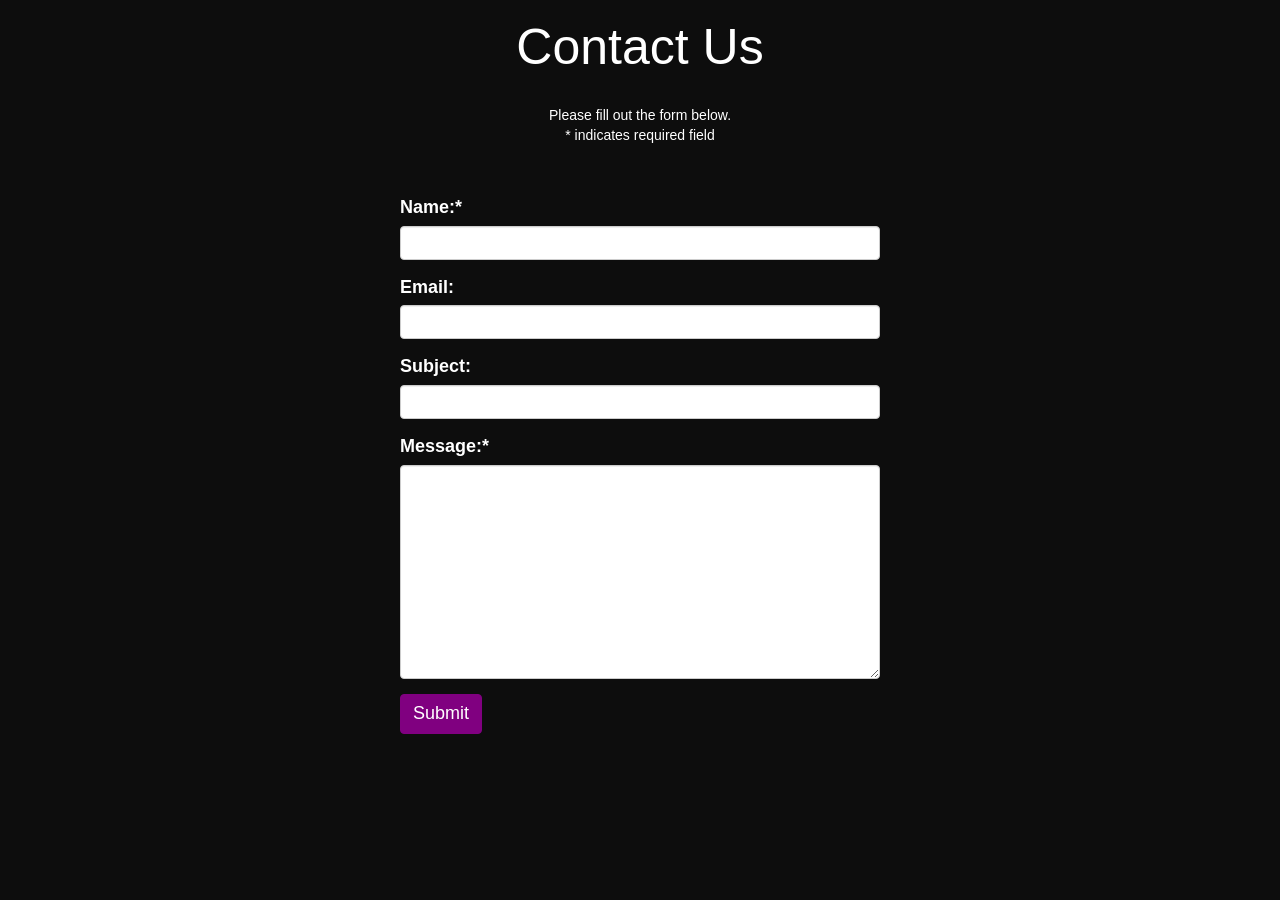
<file: contents/contact.html>
<!doctype html>
<html lang="en">
  <head>
    <meta charset="UTF-8">
    <title>Project 1</title>
    <link rel="stylesheet" href="https://maxcdn.bootstrapcdn.com/bootstrap/3.3.7/css/bootstrap.min.css" integrity="sha384-BVYiiSIFeK1dGmJRAkycuHAHRg32OmUcww7on3RYdg4Va+PmSTsz/K68vbdEjh4u" crossorigin="anonymous">
    <link rel="stylesheet" type="text/css" href="../css/master.css">
    <link rel="stylesheet" type="text/css" href="../css/contact.css">
  </head>
  <body>
    <h1>Contact Us</h1>

    <br>

    <p>
      Please fill out the form below.

      <br>

      * indicates required field
    </p>

    <form method="get" id="contactForm">
      <div class="form-group" id="nameField">
        <label for="name">Name:*</label>
        <input type="text" class="form-control" id="name">
      </div>

      <div class="form-group">
        <label for="email">Email:</label>
        <input type="email" class="form-control" id="email">
      </div>

      <div class="form-group">
        <label for="subject">Subject:</label>
        <input type="text" class="form-control" id="subject">
      </div>

      <div class="form-group" id="messageField">
        <label for="message">Message:*</label>
        <textarea class="form-control" id="message" rows="10"></textarea>
      </div>

      <button type="submit" class="btn">Submit</button>
    </form>

    <script src="https://ajax.googleapis.com/ajax/libs/jquery/3.1.1/jquery.min.js"></script>
    <script src="https://maxcdn.bootstrapcdn.com/bootstrap/3.3.7/js/bootstrap.min.js" integrity="sha384-Tc5IQib027qvyjSMfHjOMaLkfuWVxZxUPnCJA7l2mCWNIpG9mGCD8wGNIcPD7Txa" crossorigin="anonymous"></script>
    <script src="../js/contact.js"></script>
  </body>
</html>
</file>
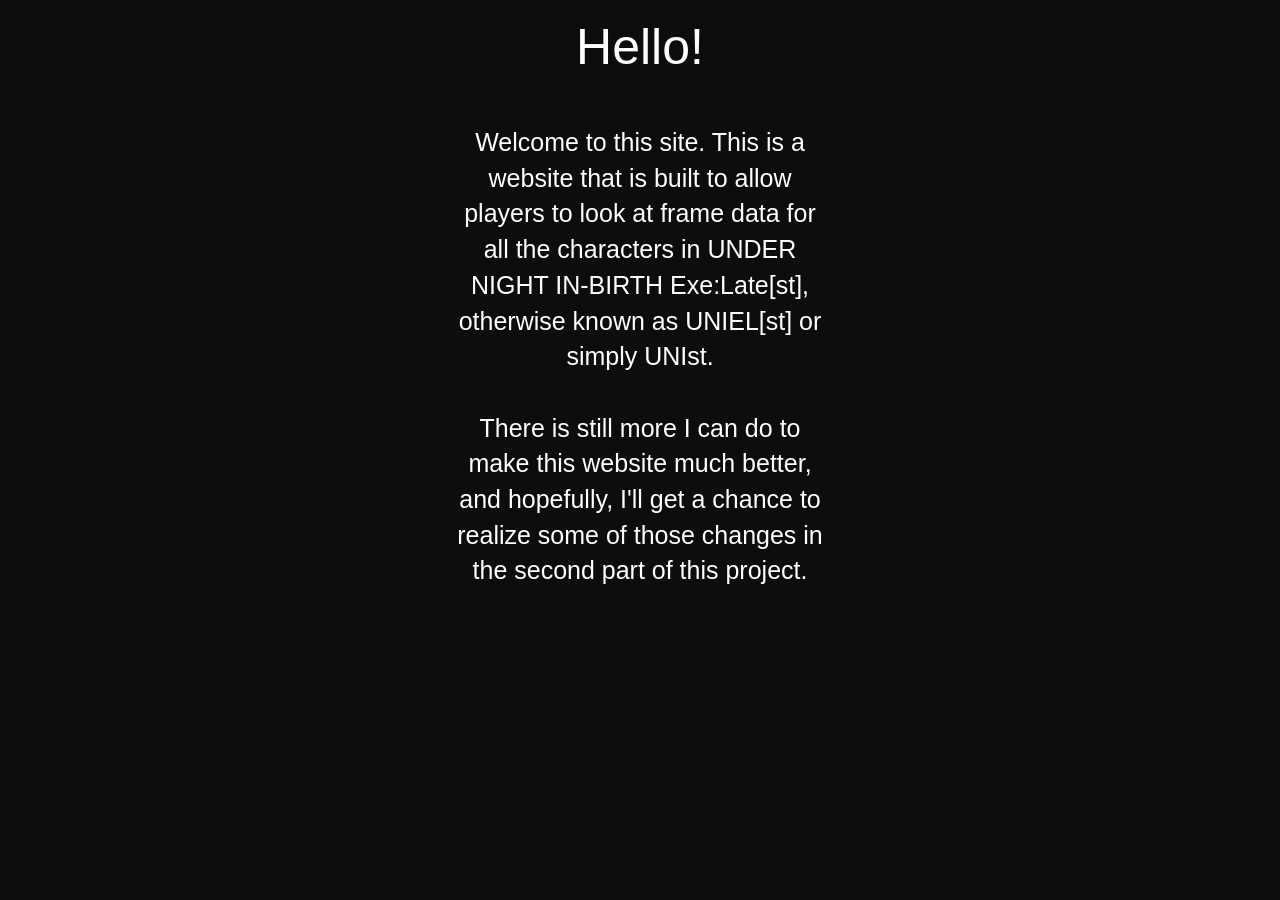
<file: contents/faq.html>
<!doctype html>
<html lang="en">
  <head>
    <meta charset="UTF-8">
    <title>Project 1</title>
    <link rel="stylesheet" href="https://maxcdn.bootstrapcdn.com/bootstrap/3.3.7/css/bootstrap.min.css" integrity="sha384-BVYiiSIFeK1dGmJRAkycuHAHRg32OmUcww7on3RYdg4Va+PmSTsz/K68vbdEjh4u" crossorigin="anonymous">
    <link rel="stylesheet" type="text/css" href="../css/master.css">
    <link rel="stylesheet" type="text/css" href="../css/faq.css">
  </head>
  <body>
    <h1>Hello!</h1>

    <p>
      Welcome to this site. This is a website that is built to allow players to
      look at frame data for all the characters in UNDER NIGHT IN-BIRTH
      Exe:Late[st], otherwise known as UNIEL[st] or simply UNIst.

      <br><br>

      There is still more I can do to make this website much better, and
      hopefully, I'll get a chance to realize some of those changes in the
      second part of this project.
    </p>

    <script src="https://ajax.googleapis.com/ajax/libs/jquery/3.1.1/jquery.min.js"></script>
    <script src="https://maxcdn.bootstrapcdn.com/bootstrap/3.3.7/js/bootstrap.min.js" integrity="sha384-Tc5IQib027qvyjSMfHjOMaLkfuWVxZxUPnCJA7l2mCWNIpG9mGCD8wGNIcPD7Txa" crossorigin="anonymous"></script>
  </body>
</html>
</file>
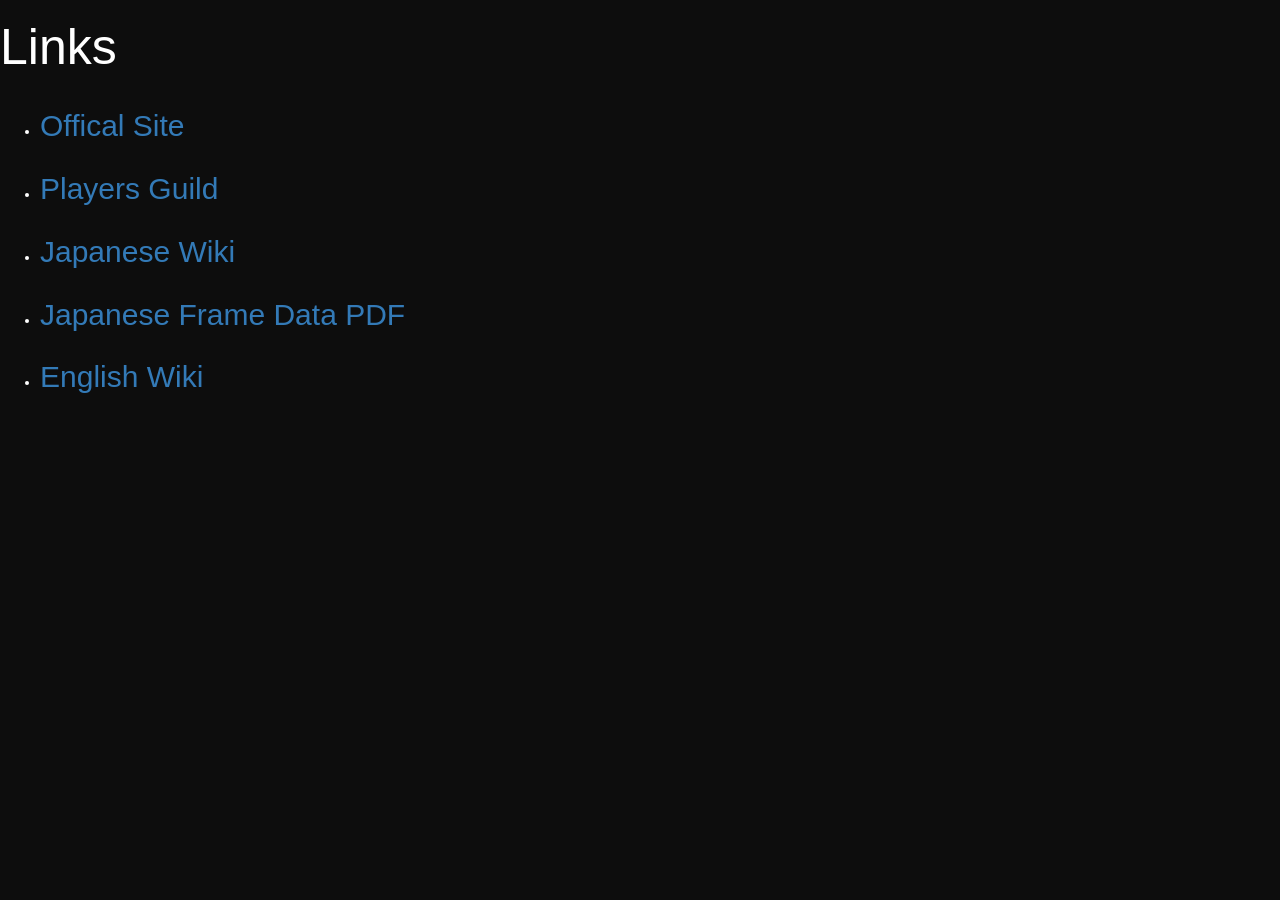
<file: contents/link.html>
<!doctype html>
<html lang="en">
  <head>
    <meta charset="UTF-8">
    <title>Project 1</title>
    <link rel="stylesheet" href="https://maxcdn.bootstrapcdn.com/bootstrap/3.3.7/css/bootstrap.min.css" integrity="sha384-BVYiiSIFeK1dGmJRAkycuHAHRg32OmUcww7on3RYdg4Va+PmSTsz/K68vbdEjh4u" crossorigin="anonymous">
    <link rel="stylesheet" type="text/css" href="../css/master.css">
    <link rel="stylesheet" type="text/css" href="../css/link.css">
  </head>
  <body>
    <h1>Links</h1>

    <br>

    <ul>
      <li>
        <a href="http://www.arcsystemworks.jp/unist/" target="_blank">Offical Site</a>
      </li>
      <br>
      <li>
        <a href="http://sp.uniac.jp/" target="_blank">Players Guild</a>
      </li>
      <br>
      <li>
        <a href="http://www18.atwiki.jp/un_inbirth/" target="_blank">Japanese Wiki</a>
      </li>
      <br>
      <li>
        <a href="https://drive.google.com/file/d/0B0n6SaJ2vGV3YUItdkEzZjc3bWs/view" target="_blank">Japanese Frame Data PDF</a>
      </li>
      <br>
      <li>
        <a href="http://wiki.mizuumi.net/w/Under_Night_In-Birth" target="_blank">English Wiki</a>
      </li>
    </ul>

    <script src="https://ajax.googleapis.com/ajax/libs/jquery/3.1.1/jquery.min.js"></script>
    <script src="https://maxcdn.bootstrapcdn.com/bootstrap/3.3.7/js/bootstrap.min.js" integrity="sha384-Tc5IQib027qvyjSMfHjOMaLkfuWVxZxUPnCJA7l2mCWNIpG9mGCD8wGNIcPD7Txa" crossorigin="anonymous"></script>
  </body>
</html>
</file>
<file: css/master.css>
body {
  background-color: #0d0d0d;
}

h1 {
  color: white;
  text-align: center;
}

p {
  color: white;
}

#menu>ul>li>a:focus, #menu>ul>li>a:hover {
  background-color: darkgrey;
}

.menu-item {
  background-color: purple;
  color: white;
}

.menu-item:focus, .menu-item:hover {
  color: white;
  background-color: darkgrey;
}

.version-change {
  color: orange;
}
</file>
<file: css/index.css>
#mainLogo {
  display: block;
  margin-left: auto;
  margin-right: auto;
}

.chara-icon-row {
  display: flex;
}

.chara-icon {
  margin-left: auto;
  margin-right: auto;
  padding: 10px;
}

.chara-icon-temp {
  width: 200px;
  height: 200px;
}
</file>
<file: css/construction.css>
h1 {
  color: yellow;
}

video {
  width: 50%;
  display: block;
  margin: 0 auto;
}

p {
  text-align: center;
  color: lightblue;
  font-size: 50px;
}
</file>
<file: css/glossary.css>
.section {
  background-color: black;
  border: white 4px solid;
}

.section-title {
  background-color: purple;
  color: white;
  border: #666 3px solid;
  padding: 5px;
  margin: 5px 0px 5px 0px;
}

.term {
  font-weight: bold;
}

.sub-term {
padding-left: 50px;
}
</file>
<file: css/frame_data.css>
h2 {
  color: white;
}

.frame-data-table {
  float: left;
  border-width: 3px;
}

.frame-data-table>thead>tr>th {
  color: white;
  background-color: purple;
}

.table-striped>tbody>tr:nth-child(even)>td,
.table-striped>tbody>tr:nth-child(even)>th {
  color: white;
  background-color: purple;
 }

 .table-striped>tbody>tr:nth-child(odd)>td,
 .table-striped>tbody>tr:nth-child(odd)>th {
   color: white;
   background-color: black;
  }

  .table-hover tbody tr:hover td, .table-hover tbody tr:hover th {
  background-color: #006666;
}

.balance-change {
  color: orange !important;
  font-weight: bold;
}

.second-rekka {
  text-indent: 1em;
}

.third-rekka {
  text-indent: 2em;
}

.chara-portrait {
  width: 25%;
  height: auto;
  float: right;
}

@media screen and (max-width: 1819px) {
  .chara-portrait {
    display: none;
  }
}
</file>
<file: css/contact.css>
h1 {
  font-size: 50px;
}

p {
  text-align: center;
}

#contactForm {
  margin: 50px 400px;
}

#contactForm>div>label {
  color: white;
  font-size: 18px;
}

.btn {
  font-size: 18px;
  color: white;
  background-color: purple;
  border-color: purple;
}

.btn:focus, .btn:hover {
  color: white;
  background-color: darkgrey;
}
</file>
<file: css/faq.css>
h1 {
  font-size: 50px;
}

p {
  text-align: center;
  margin: 50px 450px;
  font-size: 25px;
}
</file>
<file: css/link.css>
h1 {
  text-align: left;
  font-size: 50px;
}

li {
  color: white;
}

a {
  font-size: 30px;
}
</file>
